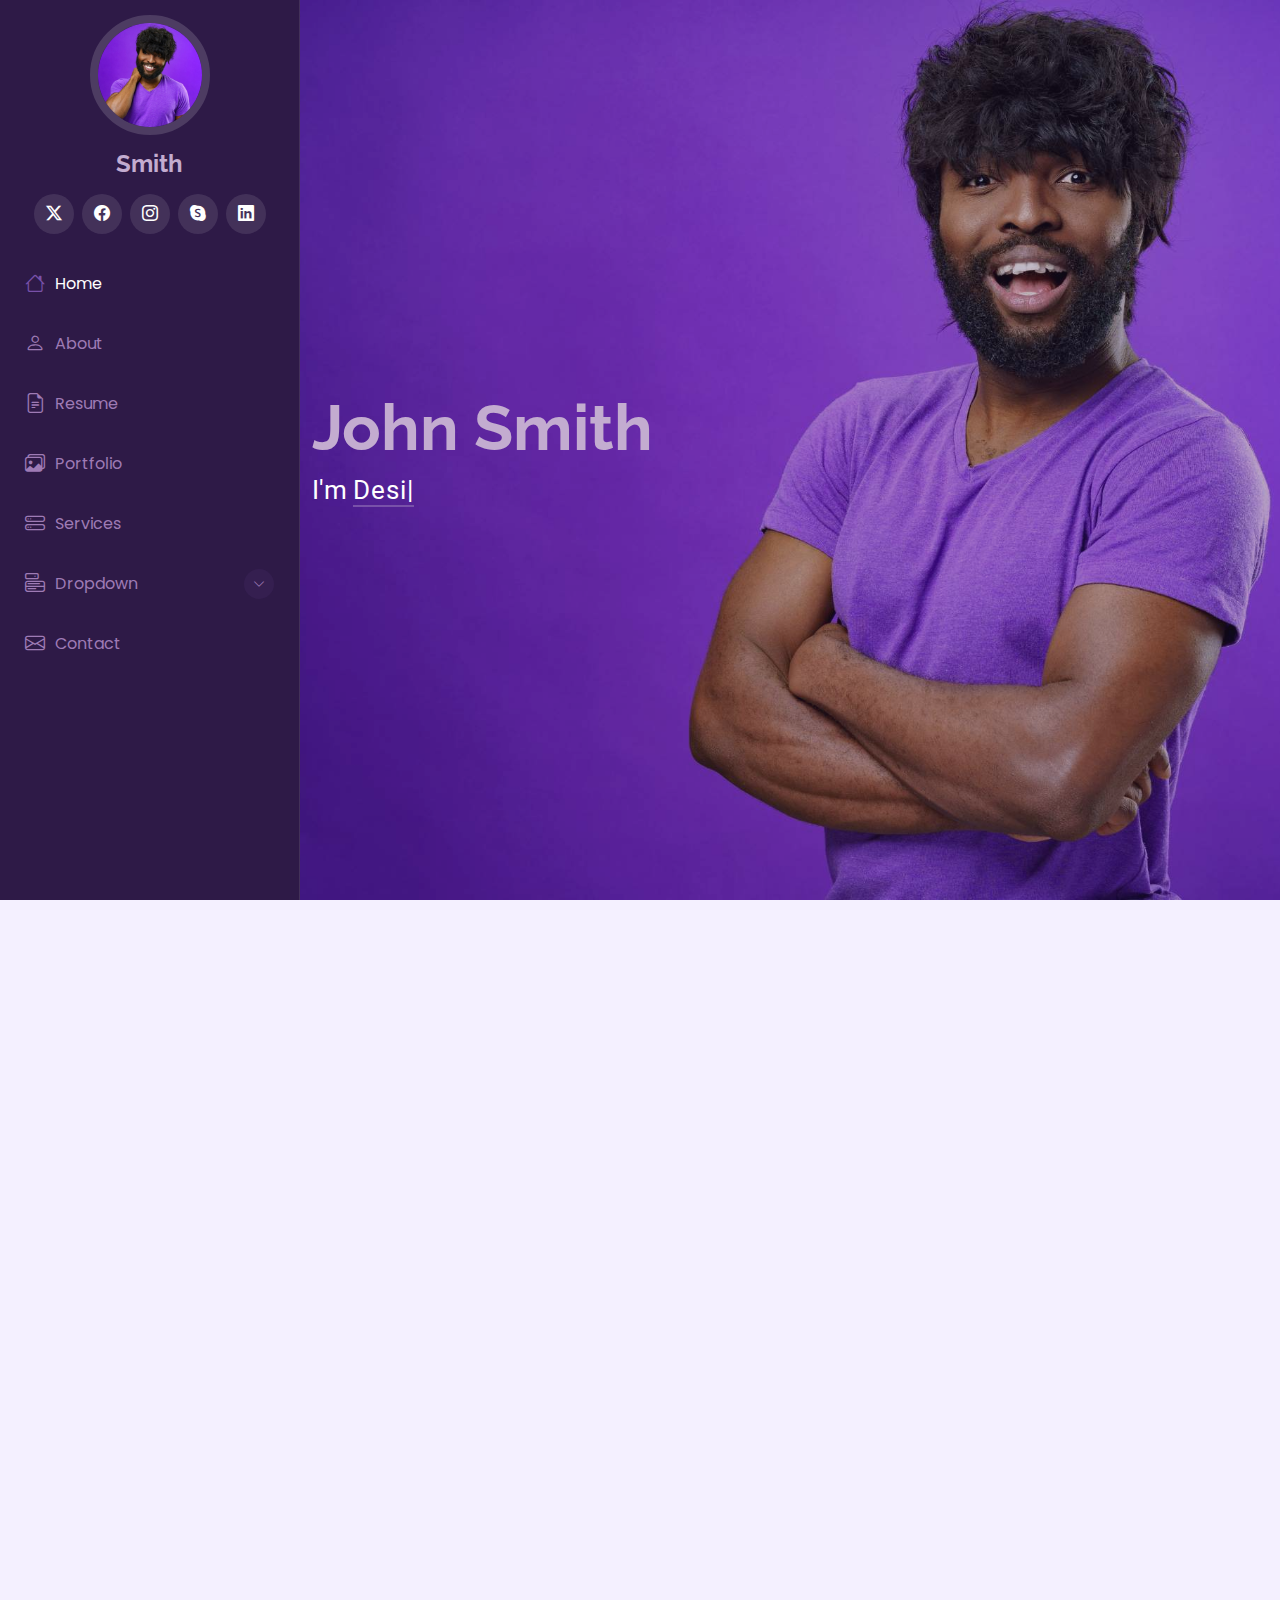
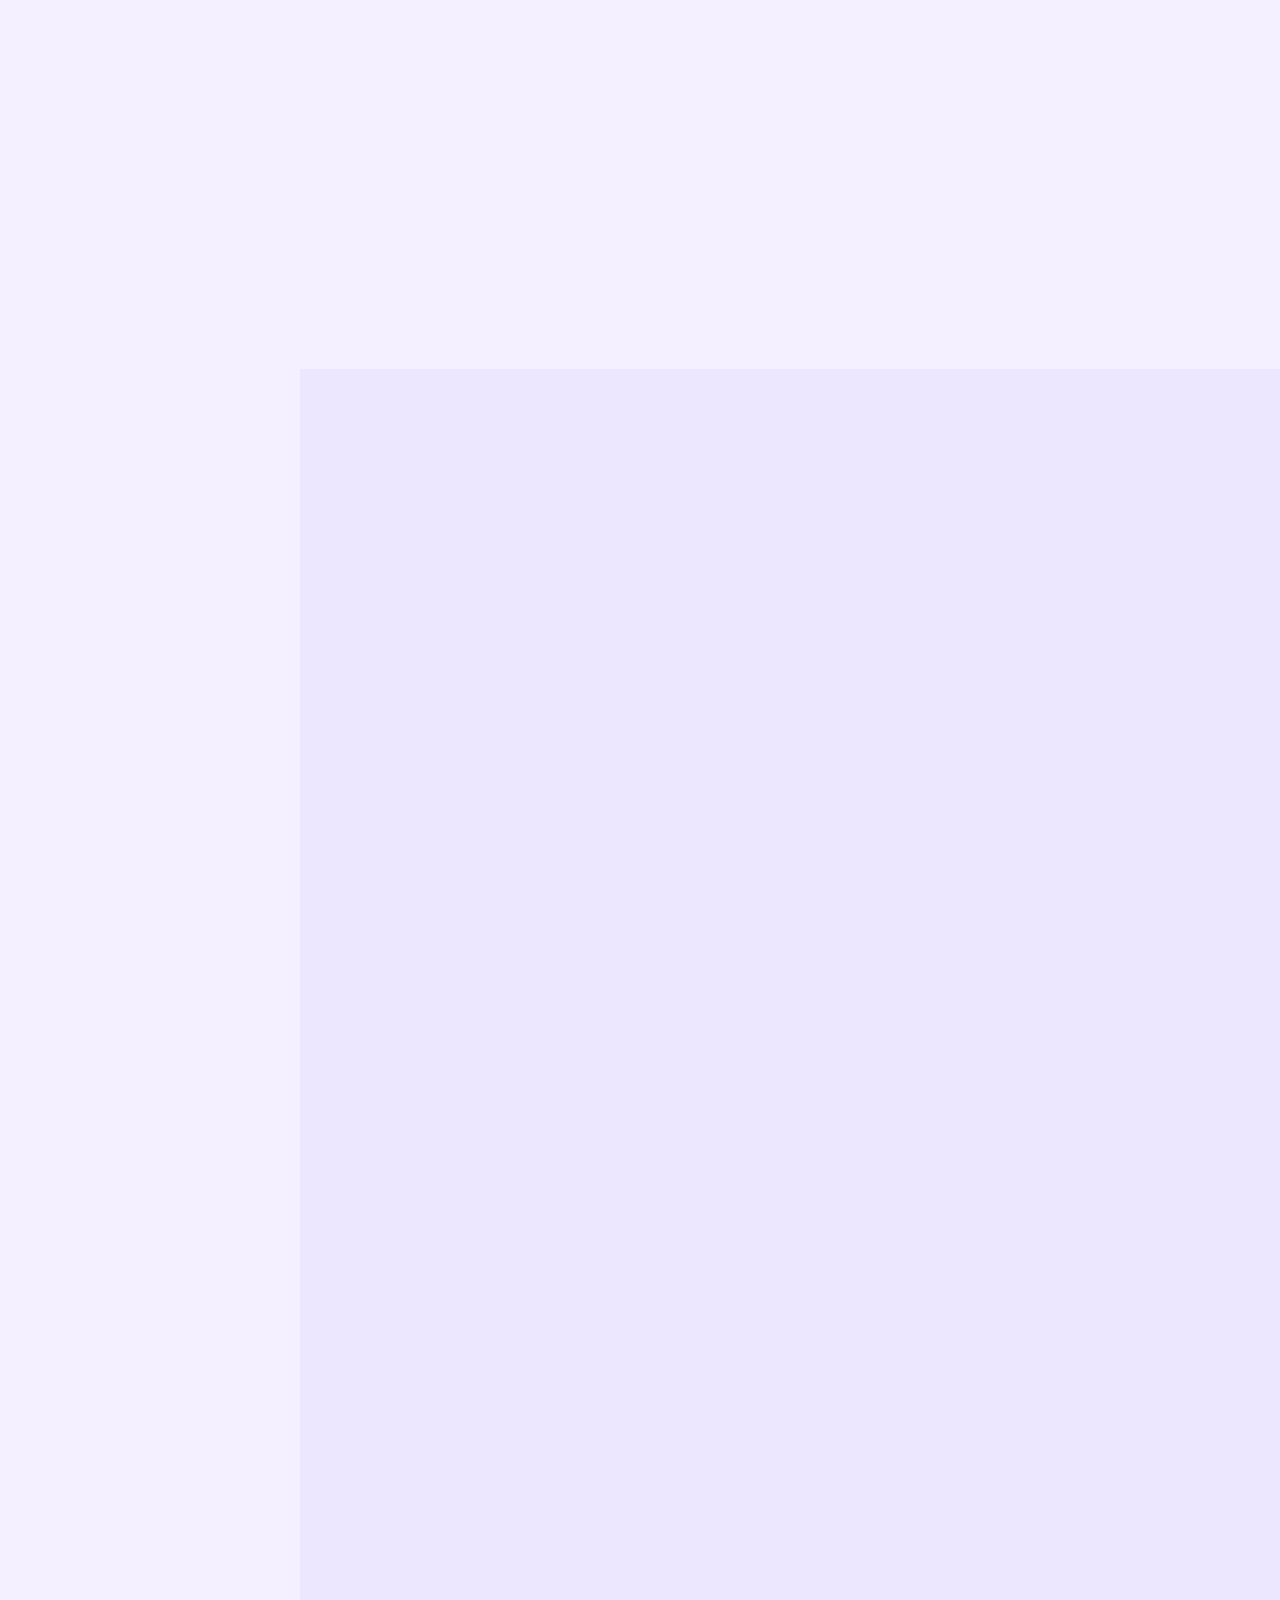
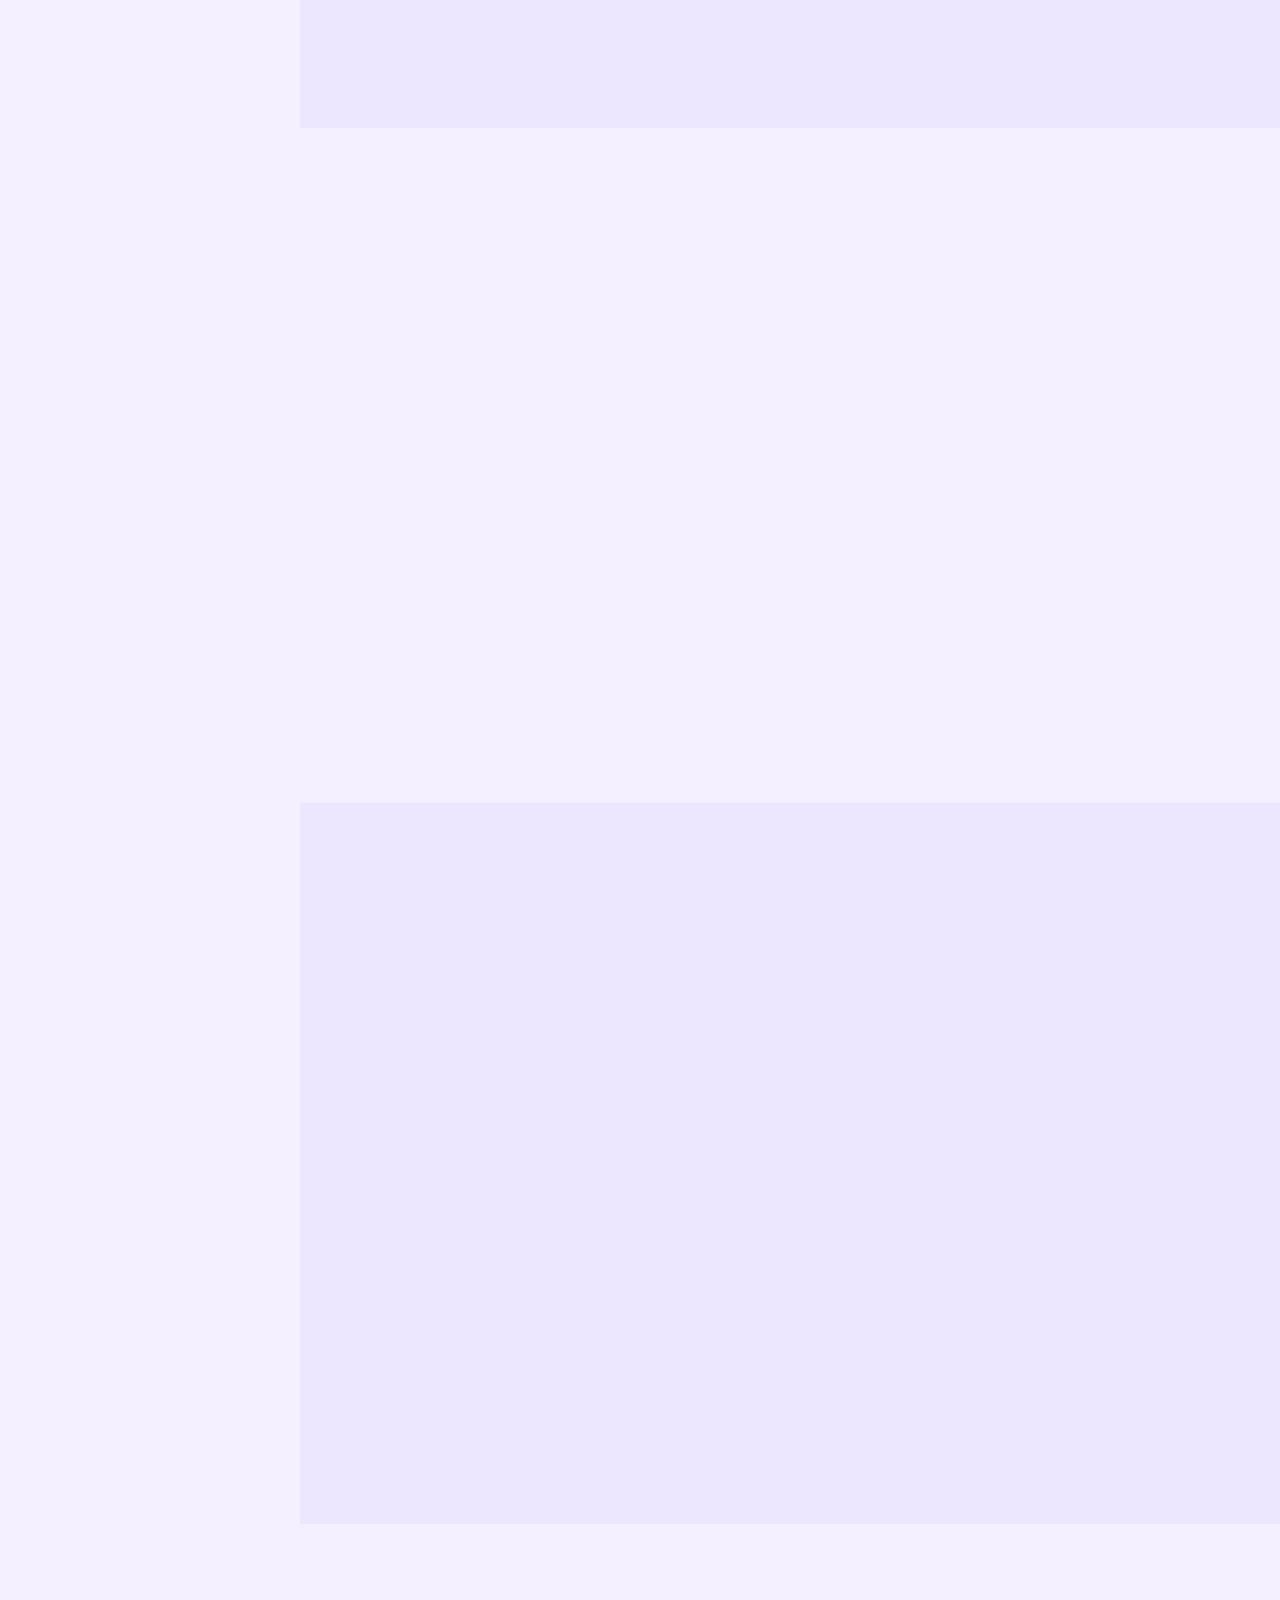
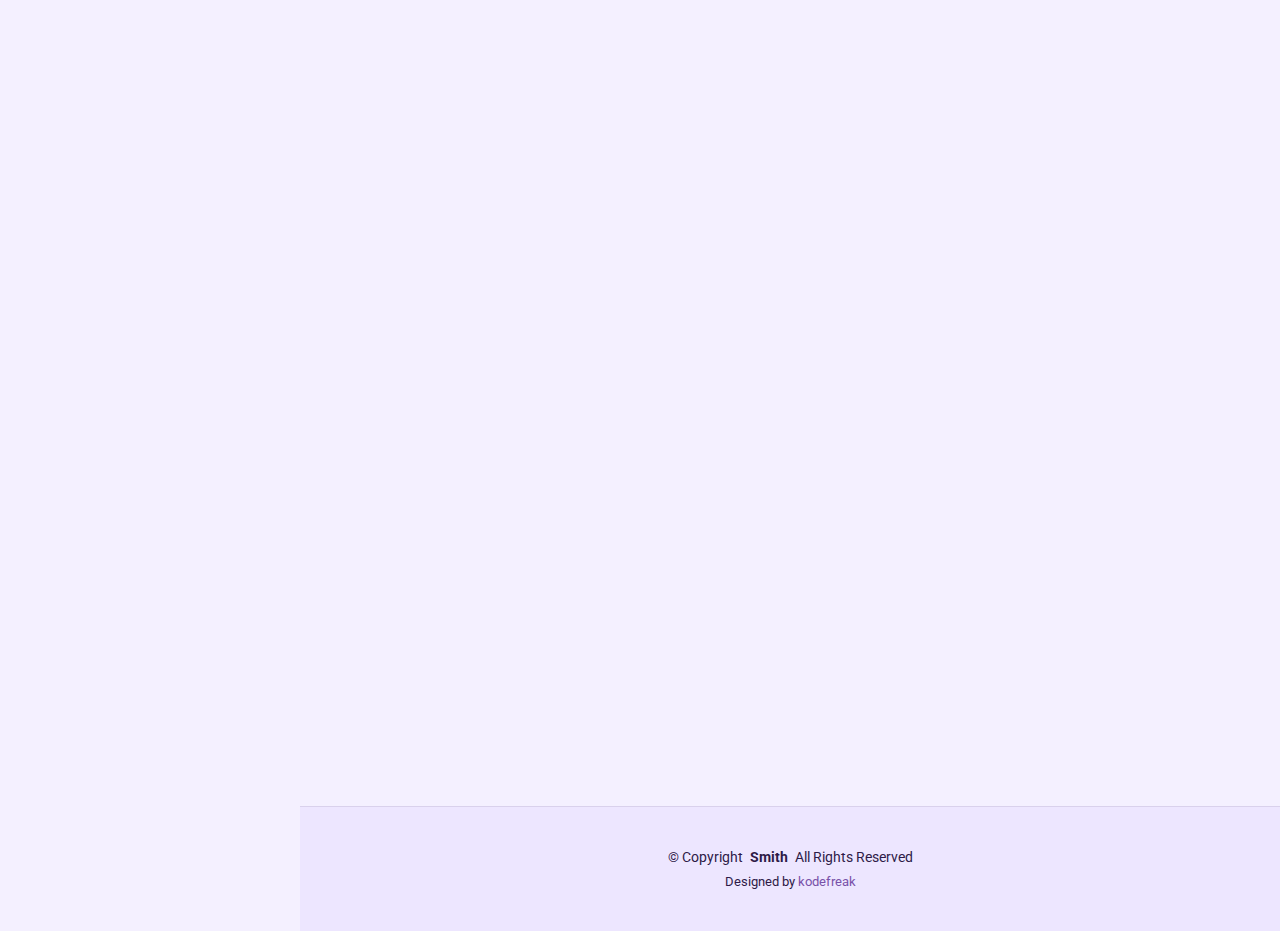
<file: index.html>
<!DOCTYPE html>
<html lang="en">

<head>
  <meta charset="utf-8">
  <meta content="width=device-width, initial-scale=1.0" name="viewport">
  <title>Portfolio - Smith</title>
  <meta name="description" content="Start building your custom pages with our flexible starter template. Design and customize to suit your project needs with ease.">
  <meta content="" name="keywords">

  <!-- Favicons -->
  <link href="/assets/img/my-profile-img.jpg" rel="icon">
  <link href="assets/img/apple-touch-icon.png" rel="apple-touch-icon">
  <link rel="apple-touch-icon" sizes="57x57" href="/apple-icon-57x57.png">
  <link rel="apple-touch-icon" sizes="60x60" href="/apple-icon-60x60.png">
  <link rel="apple-touch-icon" sizes="72x72" href="/apple-icon-72x72.png">
  <link rel="apple-touch-icon" sizes="76x76" href="/apple-icon-76x76.png">
  <link rel="apple-touch-icon" sizes="114x114" href="/apple-icon-114x114.png">
  <link rel="apple-touch-icon" sizes="120x120" href="/apple-icon-120x120.png">
  <link rel="apple-touch-icon" sizes="144x144" href="/apple-icon-144x144.png">
  <link rel="apple-touch-icon" sizes="152x152" href="/apple-icon-152x152.png">
  <link rel="apple-touch-icon" sizes="180x180" href="/apple-icon-180x180.png">
  <link rel="icon" type="image/png" sizes="192x192"  href="/android-icon-192x192.png">
  <link rel="icon" type="image/png" sizes="32x32" href="/favicon-32x32.png">
  <link rel="icon" type="image/png" sizes="96x96" href="/favicon-96x96.png">
  <link rel="icon" type="image/png" sizes="16x16" href="/favicon-16x16.png">
  <link rel="manifest" href="/manifest.json">
  <meta name="msapplication-TileColor" content="#ffffff">
  <meta name="msapplication-TileImage" content="/ms-icon-144x144.png">
  <meta name="theme-color" content="#ffffff">

  <!-- Fonts -->
  <link href="https://fonts.googleapis.com" rel="preconnect">
  <link href="https://fonts.gstatic.com" rel="preconnect" crossorigin>
  <link href="https://fonts.googleapis.com/css2?family=Roboto:ital,wght@0,100;0,300;0,400;0,500;0,700;0,900;1,100;1,300;1,400;1,500;1,700;1,900&family=Poppins:ital,wght@0,100;0,200;0,300;0,400;0,500;0,600;0,700;0,800;0,900;1,100;1,200;1,300;1,400;1,500;1,600;1,700;1,800;1,900&family=Raleway:ital,wght@0,100;0,200;0,300;0,400;0,500;0,600;0,700;0,800;0,900;1,100;1,200;1,300;1,400;1,500;1,600;1,700;1,800;1,900&display=swap" rel="stylesheet">

  <!-- Vendor CSS Files -->
  <link href="assets/vendor/bootstrap/css/bootstrap.min.css" rel="stylesheet">
  <link href="assets/vendor/bootstrap-icons/bootstrap-icons.css" rel="stylesheet">
  <link href="assets/vendor/aos/aos.css" rel="stylesheet">
  <link href="assets/vendor/glightbox/css/glightbox.min.css" rel="stylesheet">
  <link href="assets/vendor/swiper/swiper-bundle.min.css" rel="stylesheet">

<!-- Facebook Meta Tags -->
<meta property="og:url" content="https://john-smith-portfolio1.netlify.app/">
<meta property="og:type" content="website">
<meta property="og:title" content="Index - Smith">
<meta property="og:description" content="Start building your custom pages with our flexible starter template. Design and customize to suit your project needs with ease.">
<meta property="og:image" content="https://opengraph.b-cdn.net/production/images/63d445f6-fb5c-4022-b023-1652b29e86f7.jpg?token=HqdiegN0JPoRggfXGRQB_G0r-fviQpLSwZOMZC5elDY&height=800&width=1200&expires=33274147951">

<!-- Twitter Meta Tags -->
<meta name="twitter:card" content="summary_large_image">
<meta property="twitter:domain" content="john-smith-portfolio1.netlify.app">
<meta property="twitter:url" content="https://john-smith-portfolio1.netlify.app/">
<meta name="twitter:title" content="Index - Smith">
<meta name="twitter:description" content="Start building your custom pages with our flexible starter template. Design and customize to suit your project needs with ease.">
<meta name="twitter:image" content="https://opengraph.b-cdn.net/production/images/63d445f6-fb5c-4022-b023-1652b29e86f7.jpg?token=HqdiegN0JPoRggfXGRQB_G0r-fviQpLSwZOMZC5elDY&height=800&width=1200&expires=33274147951">


  <!-- Main CSS File -->
  <link href="assets/css/main.css" rel="stylesheet">

</head>

<body class="index-page">

  <header id="header" class="header dark-background d-flex flex-column">
    <i class="header-toggle d-xl-none bi bi-list"></i>

    <div class="profile-img">
      <img src="assets/img/my-profile-img.jpg" alt="" class="img-fluid rounded-circle">
    </div>

    <a href="index.html" class="logo d-flex align-items-center justify-content-center">
      <h1 class="sitename">Smith</h1>
    </a>

    <div class="social-links text-center">
      <a href="#" class="twitter"><i class="bi bi-twitter-x"></i></a>
      <a href="#" class="facebook"><i class="bi bi-facebook"></i></a>
      <a href="#" class="instagram"><i class="bi bi-instagram"></i></a>
      <a href="#" class="google-plus"><i class="bi bi-skype"></i></a>
      <a href="#" class="linkedin"><i class="bi bi-linkedin"></i></a>
    </div>

    <nav id="navmenu" class="navmenu">
      <ul>
        <li><a href="#hero" class="active"><i class="bi bi-house navicon"></i>Home</a></li>
        <li><a href="#about"><i class="bi bi-person navicon"></i> About</a></li>
        <li><a href="#resume"><i class="bi bi-file-earmark-text navicon"></i> Resume</a></li>
        <li><a href="#portfolio"><i class="bi bi-images navicon"></i> Portfolio</a></li>
        <li><a href="#services"><i class="bi bi-hdd-stack navicon"></i> Services</a></li>
        <li class="dropdown"><a href="#"><i class="bi bi-menu-button navicon"></i> <span>Dropdown</span> <i class="bi bi-chevron-down toggle-dropdown"></i></a>
          <ul>
            <li><a href="#">Dropdown 1</a></li>
            <li class="dropdown"><a href="#"><span>Deep Dropdown</span> <i class="bi bi-chevron-down toggle-dropdown"></i></a>
              <ul>
                <li><a href="#">Deep Dropdown 1</a></li>
                <li><a href="#">Deep Dropdown 2</a></li>
                <li><a href="#">Deep Dropdown 3</a></li>
                <li><a href="#">Deep Dropdown 4</a></li>
                <li><a href="#">Deep Dropdown 5</a></li>
              </ul>
            </li>
            <li><a href="#">Dropdown 2</a></li>
            <li><a href="#">Dropdown 3</a></li>
            <li><a href="#">Dropdown 4</a></li>
          </ul>
        </li>
        <li><a href="#contact"><i class="bi bi-envelope navicon"></i> Contact</a></li>
      </ul>
    </nav>

  </header>

  <main class="main">

    <!-- Hero Section -->
    <section id="hero" class="hero section dark-background">

      <img src="assets/img/hero-bg.jpg" alt="" data-aos="fade-in" class="">

      <div class="container" data-aos="fade-up" data-aos-delay="100">
        <h2>John Smith</h2>
        <p>I'm <span class="typed" data-typed-items="Designer, Developer, Freelancer, Photographer">Developer</span><span class="typed-cursor typed-cursor--blink" aria-hidden="true"></span><span class="typed-cursor typed-cursor--blink" aria-hidden="true"></span></p>
      </div>

    </section>
    <!-- /Hero Section -->

    <!-- About Section -->
    <section id="about" class="about section">

      <!-- Section Title -->
      <div class="container section-title" data-aos="fade-up">
        <h2>About</h2>
        <p>Passionate full-stack developer, freelancer, and mobile app creator. I craft seamless digital experiences with clean code and intuitive design. From UI/UX to photography, I bring creativity and precision to every project.</p>
      </div>
      <!-- End Section Title -->

      <div class="container" data-aos="fade-up" data-aos-delay="100">

        <div class="row gy-4 justify-content-center">
          <div class="col-lg-4">
            <img src="assets/img/my-profile-img.jpg" class="img-fluid" alt="">
          </div>
          <div class="col-lg-8 content">
            <h2>Mobile App &amp; fullstack Developer.</h2>
            <p class="fst-italic py-3">
              Building seamless mobile apps and full-stack solutions with clean code, intuitive design, and cutting-edge technology to deliver high-performance digital experiences.
            </p>
            <div class="row">
              <div class="col-lg-6">
                <ul>
                  <li><i class="bi bi-chevron-right"></i> <strong>Birthday:</strong> <span>28 March 2001</span></li>
                  <li><i class="bi bi-chevron-right"></i> <strong>Website:</strong> <span>www.kodefreak.com</span></li>
                  <li><i class="bi bi-chevron-right"></i> <strong>Phone:</strong> <span>+326 266 2652</span></li>
                  <li><i class="bi bi-chevron-right"></i> <strong>City:</strong> <span>Batticalo, Srilanka</span></li>
                </ul>
              </div>
              <div class="col-lg-6">
                <ul>
                  <li><i class="bi bi-chevron-right"></i> <strong>Age:</strong> <span>24</span></li>
                  <li><i class="bi bi-chevron-right"></i> <strong>Degree:</strong> <span>Master</span></li>
                  <li><i class="bi bi-chevron-right"></i> <strong>Email:</strong> <span>email@kodefreak.com</span></li>
                  <li><i class="bi bi-chevron-right"></i> <strong>Freelance:</strong> <span>Available</span></li>
                </ul>
              </div>
            </div>
            <p class="py-3">
              Creating powerful mobile apps and full-stack solutions with modern frameworks and best practices. I specialize in building scalable, user-friendly applications that enhance digital experiences. From front-end design to back-end architecture, I ensure seamless functionality, performance, and innovation in every project.
            </p>
          </div>
        </div>

      </div>

    </section>
    <!-- /About Section -->

    <!-- Stats Section -->
    <section id="stats" class="stats section">

      <div class="container" data-aos="fade-up" data-aos-delay="100">

        <div class="row gy-4">

          <div class="col-lg-3 col-md-6">
            <div class="stats-item">
              <i class="bi bi-emoji-smile"></i>
              <span data-purecounter-start="0" data-purecounter-end="130" data-purecounter-duration="1" class="purecounter"></span>
              <p><strong>Happy Clients</strong> <span>result from quality work</span></p>


            </div>
          </div><!-- End Stats Item -->

          <div class="col-lg-3 col-md-6">
            <div class="stats-item">
              <i class="bi bi-journal-richtext"></i>
              <span data-purecounter-start="0" data-purecounter-end="170" data-purecounter-duration="1" class="purecounter"></span>
              <p><strong>Projects</strong> <span>driven by innovation</span></p>
            </div>
          </div><!-- End Stats Item -->

          <div class="col-lg-3 col-md-6">
            <div class="stats-item">
              <i class="bi bi-headset"></i>
              <span data-purecounter-start="0" data-purecounter-end="1212" data-purecounter-duration="1" class="purecounter"></span>
              <p><strong>Hours Of Support</strong> <span>dedicated to your success</span></p>

            </div>
          </div><!-- End Stats Item -->

          <div class="col-lg-3 col-md-6">
            <div class="stats-item">
              <i class="bi bi-people"></i>
              <span data-purecounter-start="0" data-purecounter-end="32" data-purecounter-duration="1" class="purecounter"></span>
              <p><strong>Hard Workers</strong> <span>committed to excellence</span></p>
            </div>
          </div>
          <!-- End Stats Item -->

        </div>

      </div>

    </section>
    <!-- /Stats Section -->

    <!-- Skills Section -->
    <section id="skills" class="skills section light-background">

      <!-- Section Title -->
      <div class="container section-title" data-aos="fade-up">
        <h2>Skills</h2>
        <p>Passionate about mastering diverse technologies to create impactful and user-centric solutions.</p>
      </div><!-- End Section Title -->

      <div class="container" data-aos="fade-up" data-aos-delay="100">

        <div class="row skills-content skills-animation">

          <div class="col-lg-6">

            <div class="progress">
              <span class="skill"><span>HTML</span> <i class="val">100%</i></span>
              <div class="progress-bar-wrap">
                <div class="progress-bar" role="progressbar" aria-valuenow="100" aria-valuemin="0" aria-valuemax="100"></div>
              </div>
            </div><!-- End Skills Item -->

            <div class="progress">
              <span class="skill"><span>CSS</span> <i class="val">98%</i></span>
              <div class="progress-bar-wrap">
                <div class="progress-bar" role="progressbar" aria-valuenow="90" aria-valuemin="0" aria-valuemax="100"></div>
              </div>
            </div><!-- End Skills Item -->

            <div class="progress">
              <span class="skill"><span>JavaScript</span> <i class="val">80%</i></span>
              <div class="progress-bar-wrap">
                <div class="progress-bar" role="progressbar" aria-valuenow="75" aria-valuemin="0" aria-valuemax="100"></div>
              </div>
            </div><!-- End Skills Item -->

          </div>

          <div class="col-lg-6">

            <div class="progress">
              <span class="skill"><span>PHP</span> <i class="val">75%</i></span>
              <div class="progress-bar-wrap">
                <div class="progress-bar" role="progressbar" aria-valuenow="80" aria-valuemin="0" aria-valuemax="100"></div>
              </div>
            </div><!-- End Skills Item -->

            <div class="progress">
              <span class="skill"><span>WordPress</span> <i class="val">85%</i></span>
              <div class="progress-bar-wrap">
                <div class="progress-bar" role="progressbar" aria-valuenow="90" aria-valuemin="0" aria-valuemax="100"></div>
              </div>
            </div><!-- End Skills Item -->

            <div class="progress">
              <span class="skill"><span>Photoshop</span> <i class="val">60%</i></span>
              <div class="progress-bar-wrap">
                <div class="progress-bar" role="progressbar" aria-valuenow="55" aria-valuemin="0" aria-valuemax="100"></div>
              </div>
            </div><!-- End Skills Item -->

          </div>

        </div>

      </div>

    </section>
    <!-- /Skills Section -->

    <!-- Resume Section -->
<section id="resume" class="resume section">

  <!-- Section Title -->
  <div class="container section-title" data-aos="fade-up">
    <h2>Resume</h2>
    <p>Experienced professional with a track record of delivering impactful designs and innovative solutions. Skilled in various creative fields, from graphic design to project management, with a focus on excellence and deadlines. Committed to continuous growth and learning in every aspect of my career.</p>
  </div><!-- End Section Title -->

  <div class="container">

    <div class="row">

      <div class="col-lg-6" data-aos="fade-up" data-aos-delay="100">
        <h3 class="resume-title">Summary</h3>

        <div class="resume-item pb-0">
          <h4>John Smith</h4>
          <p><em>Creative Graphic Designer with over 3 years of experience in digital and print media, developing innovative user-centered designs and marketing materials from concept to delivery.</em></p>
          <ul>
            <li>Colombo, Western Province, Sri Lanka</li>
            <li>(077) 123-4567</li>
            <li>dinuka.perera@example.com</li>
          </ul>
        </div><!-- End Resume Item -->

        <h3 class="resume-title">Education</h3>
        <div class="resume-item">
          <h4>Master of Fine Arts & Graphic Design</h4>
          <h5>2022 - 2024</h5>
          <p><em>University of Peradeniya, Central Province, Sri Lanka</em></p>
          <p>Focused on design principles, creative problem-solving, and digital media. Gained hands-on experience in various design tools and industry-standard practices.</p>
        </div><!-- End Resume Item -->

        <div class="resume-item">
          <h4>Bachelor of Fine Arts & Graphic Design</h4>
          <h5>2020 - 2022</h5>
          <p><em>University of Sri Jayewardenepura, Western Province, Sri Lanka</em></p>
          <p>Studied foundational graphic design techniques and visual communication. Developed skills in typography, layout, and digital illustration.</p>
        </div><!-- End Resume Item -->

      </div>

      <div class="col-lg-6" data-aos="fade-up" data-aos-delay="200">
        <h3 class="resume-title">Professional Experience</h3>
        <div class="resume-item">
          <h4>Senior Graphic Design Specialist</h4>
          <h5>2023 - Present</h5>
          <p><em>BrandWorks, Kandy, Central Province, Sri Lanka</em></p>
          <ul>
            <li>Lead design and production of graphic materials for both digital and print media.</li>
            <li>Collaborated with a team of designers, providing guidance and feedback to ensure project success.</li>
            <li>Ensured that all designs aligned with client goals and brand guidelines, maintaining high-quality standards.</li>
            <li>Managed project budgets and timelines, ensuring efficient use of resources.</li>
          </ul>
        </div><!-- End Resume Item -->

        <div class="resume-item">
          <h4>Graphic Design Specialist</h4>
          <h5>2020 - 2022</h5>
          <p><em>Creative Solutions, Galle, Southern Province, Sri Lanka</em></p>
          <ul>
            <li>Developed creative marketing materials such as logos, brochures, infographics, and presentations.</li>
            <li>Juggled multiple projects simultaneously, ensuring deadlines were consistently met.</li>
            <li>Consulted with clients to recommend design solutions that effectively communicated their brand identity.</li>
            <li>Created design proposals and presentations for client approval and project planning.</li>
          </ul>
        </div><!-- End Resume Item -->

      </div>

    </div>

  </div>

</section>
<!-- /Resume Section -->

<!-- Portfolio Section -->
<section id="portfolio" class="portfolio section light-background">

  <!-- Section Title -->
  <div class="container section-title" data-aos="fade-up">
    <h2>Portfolio</h2>
    <p>Explore my diverse range of creative work, from apps to branding and product designs. Each project reflects my passion for visual storytelling and problem-solving through design. Below are some of the highlights from my portfolio, showcasing my skills and dedication to creating impactful designs.</p>
  </div><!-- End Section Title -->

  <div class="container">

    <div class="isotope-layout" data-default-filter="*" data-layout="masonry" data-sort="original-order">

      <ul class="portfolio-filters isotope-filters" data-aos="fade-up" data-aos-delay="100">
        <li data-filter="*" class="filter-active">All</li>
        <li data-filter=".filter-app">App</li>
        <li data-filter=".filter-product">Product</li>
        <li data-filter=".filter-branding">Branding</li>
        <li data-filter=".filter-books">Books</li>
      </ul><!-- End Portfolio Filters -->

      <div class="row gy-4 isotope-container" data-aos="fade-up" data-aos-delay="200">

        <div class="col-lg-4 col-md-6 portfolio-item isotope-item filter-app">
          <div class="portfolio-content h-100">
            <img src="assets/img/portfolio/app-1.jpg" class="img-fluid" alt="">
            <div class="portfolio-info">
              <h4>Mobile App Design 1</h4>
              <p>An innovative mobile app that enhances user interaction with modern, intuitive features.</p>
              <a href="assets/img/portfolio/app-1.jpg" title="App 1" data-gallery="portfolio-gallery-app" class="glightbox preview-link"><i class="bi bi-zoom-in"></i></a>
              <a href="portfolio-details.html" title="More Details" class="details-link"><i class="bi bi-link-45deg"></i></a>
            </div>
          </div>
        </div><!-- End Portfolio Item -->

        <div class="col-lg-4 col-md-6 portfolio-item isotope-item filter-product">
          <div class="portfolio-content h-100">
            <img src="assets/img/portfolio/product-1.jpg" class="img-fluid" alt="">
            <div class="portfolio-info">
              <h4>Product Design 1</h4>
              <p>A cutting-edge product design that blends functionality and aesthetics.</p>
              <a href="assets/img/portfolio/product-1.jpg" title="Product 1" data-gallery="portfolio-gallery-product" class="glightbox preview-link"><i class="bi bi-zoom-in"></i></a>
              <a href="portfolio-details.html" title="More Details" class="details-link"><i class="bi bi-link-45deg"></i></a>
            </div>
          </div>
        </div><!-- End Portfolio Item -->

        <div class="col-lg-4 col-md-6 portfolio-item isotope-item filter-branding">
          <div class="portfolio-content h-100">
            <img src="assets/img/portfolio/branding-1.jpg" class="img-fluid" alt="">
            <div class="portfolio-info">
              <h4>Branding Project 1</h4>
              <p>This project demonstrates the power of branding to create a lasting impact on customers.</p>
              <a href="assets/img/portfolio/branding-1.jpg" title="Branding 1" data-gallery="portfolio-gallery-branding" class="glightbox preview-link"><i class="bi bi-zoom-in"></i></a>
              <a href="portfolio-details.html" title="More Details" class="details-link"><i class="bi bi-link-45deg"></i></a>
            </div>
          </div>
        </div><!-- End Portfolio Item -->

        <div class="col-lg-4 col-md-6 portfolio-item isotope-item filter-books">
          <div class="portfolio-content h-100">
            <img src="assets/img/portfolio/books-1.jpg" class="img-fluid" alt="">
            <div class="portfolio-info">
              <h4>Book Cover Design 1</h4>
              <p>A captivating book cover design that reflects the essence of the story.</p>
              <a href="assets/img/portfolio/books-1.jpg" title="Branding 1" data-gallery="portfolio-gallery-book" class="glightbox preview-link"><i class="bi bi-zoom-in"></i></a>
              <a href="portfolio-details.html" title="More Details" class="details-link"><i class="bi bi-link-45deg"></i></a>
            </div>
          </div>
        </div><!-- End Portfolio Item -->

        <div class="col-lg-4 col-md-6 portfolio-item isotope-item filter-app">
          <div class="portfolio-content h-100">
            <img src="assets/img/portfolio/app-2.jpg" class="img-fluid" alt="">
            <div class="portfolio-info">
              <h4>Mobile App Design 2</h4>
              <p>Designing an intuitive and user-friendly mobile app with sleek visual elements.</p>
              <a href="assets/img/portfolio/app-2.jpg" title="App 2" data-gallery="portfolio-gallery-app" class="glightbox preview-link"><i class="bi bi-zoom-in"></i></a>
              <a href="portfolio-details.html" title="More Details" class="details-link"><i class="bi bi-link-45deg"></i></a>
            </div>
          </div>
        </div><!-- End Portfolio Item -->

        <div class="col-lg-4 col-md-6 portfolio-item isotope-item filter-product">
          <div class="portfolio-content h-100">
            <img src="assets/img/portfolio/product-2.jpg" class="img-fluid" alt="">
            <div class="portfolio-info">
              <h4>Product Design 2</h4>
              <p>A product design that pushes the boundaries of modern functionality.</p>
              <a href="assets/img/portfolio/product-2.jpg" title="Product 2" data-gallery="portfolio-gallery-product" class="glightbox preview-link"><i class="bi bi-zoom-in"></i></a>
              <a href="portfolio-details.html" title="More Details" class="details-link"><i class="bi bi-link-45deg"></i></a>
            </div>
          </div>
        </div><!-- End Portfolio Item -->

        <div class="col-lg-4 col-md-6 portfolio-item isotope-item filter-branding">
          <div class="portfolio-content h-100">
            <img src="assets/img/portfolio/branding-2.jpg" class="img-fluid" alt="">
            <div class="portfolio-info">
              <h4>Branding Project 2</h4>
              <p>Branding that speaks to the heart of the audience through visually compelling designs.</p>
              <a href="assets/img/portfolio/branding-2.jpg" title="Branding 2" data-gallery="portfolio-gallery-branding" class="glightbox preview-link"><i class="bi bi-zoom-in"></i></a>
              <a href="portfolio-details.html" title="More Details" class="details-link"><i class="bi bi-link-45deg"></i></a>
            </div>
          </div>
        </div><!-- End Portfolio Item -->

        <div class="col-lg-4 col-md-6 portfolio-item isotope-item filter-books">
          <div class="portfolio-content h-100">
            <img src="assets/img/portfolio/books-2.jpg" class="img-fluid" alt="">
            <div class="portfolio-info">
              <h4>Book Cover Design 2</h4>
              <p>A bold and vibrant book cover design that immediately captures attention.</p>
              <a href="assets/img/portfolio/books-2.jpg" title="Branding 2" data-gallery="portfolio-gallery-book" class="glightbox preview-link"><i class="bi bi-zoom-in"></i></a>
              <a href="portfolio-details.html" title="More Details" class="details-link"><i class="bi bi-link-45deg"></i></a>
            </div>
          </div>
        </div><!-- End Portfolio Item -->

        <div class="col-lg-4 col-md-6 portfolio-item isotope-item filter-app">
          <div class="portfolio-content h-100">
            <img src="assets/img/portfolio/app-3.jpg" class="img-fluid" alt="">
            <div class="portfolio-info">
              <h4>Mobile App Design 3</h4>
              <p>A mobile app designed for seamless navigation and modern usability.</p>
              <a href="assets/img/portfolio/app-3.jpg" title="App 3" data-gallery="portfolio-gallery-app" class="glightbox preview-link"><i class="bi bi-zoom-in"></i></a>
              <a href="portfolio-details.html" title="More Details" class="details-link"><i class="bi bi-link-45deg"></i></a>
            </div>
          </div>
        </div><!-- End Portfolio Item -->

        <div class="col-lg-4 col-md-6 portfolio-item isotope-item filter-product">
          <div class="portfolio-content h-100">
            <img src="assets/img/portfolio/product-3.jpg" class="img-fluid" alt="">
            <div class="portfolio-info">
              <h4>Product Design 3</h4>
              <p>Exploring new horizons in product design with functional innovation.</p>
              <a href="assets/img/portfolio/product-3.jpg" title="Product 3" data-gallery="portfolio-gallery-product" class="glightbox preview-link"><i class="bi bi-zoom-in"></i></a>
              <a href="portfolio-details.html" title="More Details" class="details-link"><i class="bi bi-link-45deg"></i></a>
            </div>
          </div>
        </div><!-- End Portfolio Item -->

        <div class="col-lg-4 col-md-6 portfolio-item isotope-item filter-branding">
          <div class="portfolio-content h-100">
            <img src="assets/img/portfolio/branding-3.jpg" class="img-fluid" alt="">
            <div class="portfolio-info">
              <h4>Branding Project 3</h4>
              <p>Branding that tells a compelling story, combining creativity and strategy.</p>
              <a href="assets/img/portfolio/branding-3.jpg" title="Branding 3" data-gallery="portfolio-gallery-branding" class="glightbox preview-link"><i class="bi bi-zoom-in"></i></a>
              <a href="portfolio-details.html" title="More Details" class="details-link"><i class="bi bi-link-45deg"></i></a>
            </div>
          </div>
        </div><!-- End Portfolio Item -->

        <div class="col-lg-4 col-md-6 portfolio-item isotope-item filter-books">
          <div class="portfolio-content h-100">
            <img src="assets/img/portfolio/books-3.jpg" class="img-fluid" alt="">
            <div class="portfolio-info">
              <h4>Book Cover Design 3</h4>
              <p>A striking book cover design with unique artistic elements.</p>
              <a href="assets/img/portfolio/books-3.jpg" title="Branding 3" data-gallery="portfolio-gallery-book" class="glightbox preview-link"><i class="bi bi-zoom-in"></i></a>
              <a href="portfolio-details.html" title="More Details" class="details-link"><i class="bi bi-link-45deg"></i></a>
            </div>
          </div>
        </div><!-- End Portfolio Item -->

      </div><!-- End Portfolio Container -->

    </div>

  </div>

</section>
<!-- /Portfolio Section -->


<!-- Services Section -->
<section id="services" class="services section">

  <!-- Section Title -->
  <div class="container section-title" data-aos="fade-up">
    <h2>Services</h2>
    <p>We offer a wide range of services designed to help you reach your goals. From innovative solutions to expert consulting, we are committed to delivering high-quality results for your needs.</p>
  </div><!-- End Section Title -->

  <div class="container">

    <div class="row gy-4">

      <div class="col-lg-4 col-md-6 service-item d-flex" data-aos="fade-up" data-aos-delay="100">
        <div class="icon flex-shrink-0"><i class="bi bi-briefcase"></i></div>
        <div>
          <h4 class="title"><a href="service-details.html" class="stretched-link">Strategic Planning</a></h4>
          <p class="description">We help businesses define clear, actionable strategies that ensure growth and sustainability, even in the most competitive markets.</p>
        </div>
      </div><!-- End Service Item -->

      <div class="col-lg-4 col-md-6 service-item d-flex" data-aos="fade-up" data-aos-delay="200">
        <div class="icon flex-shrink-0"><i class="bi bi-card-checklist"></i></div>
        <div>
          <h4 class="title"><a href="service-details.html" class="stretched-link">Process Optimization</a></h4>
          <p class="description">Our team analyzes and optimizes workflows to increase efficiency, reduce costs, and boost overall productivity across your organization.</p>
        </div>
      </div><!-- End Service Item -->

      <div class="col-lg-4 col-md-6 service-item d-flex" data-aos="fade-up" data-aos-delay="300">
        <div class="icon flex-shrink-0"><i class="bi bi-bar-chart"></i></div>
        <div>
          <h4 class="title"><a href="service-details.html" class="stretched-link">Market Analysis</a></h4>
          <p class="description">We provide comprehensive market research to help businesses understand their competitive landscape and make informed decisions.</p>
        </div>
      </div><!-- End Service Item -->

      <div class="col-lg-4 col-md-6 service-item d-flex" data-aos="fade-up" data-aos-delay="400">
        <div class="icon flex-shrink-0"><i class="bi bi-binoculars"></i></div>
        <div>
          <h4 class="title"><a href="service-details.html" class="stretched-link">Customer Insights</a></h4>
          <p class="description">Gain deeper insights into your customers' behavior, preferences, and needs to better tailor your products and services to their expectations.</p>
        </div>
      </div><!-- End Service Item -->

      <div class="col-lg-4 col-md-6 service-item d-flex" data-aos="fade-up" data-aos-delay="500">
        <div class="icon flex-shrink-0"><i class="bi bi-brightness-high"></i></div>
        <div>
          <h4 class="title"><a href="service-details.html" class="stretched-link">Innovation Consulting</a></h4>
          <p class="description">We guide companies through the process of transforming innovative ideas into practical, scalable solutions that drive business success.</p>
        </div>
      </div><!-- End Service Item -->

      <div class="col-lg-4 col-md-6 service-item d-flex" data-aos="fade-up" data-aos-delay="600">
        <div class="icon flex-shrink-0"><i class="bi bi-calendar4-week"></i></div>
        <div>
          <h4 class="title"><a href="service-details.html" class="stretched-link">Project Management</a></h4>
          <p class="description">Our expert project managers ensure that every project is executed on time, within budget, and according to the highest standards.</p>
        </div>
      </div><!-- End Service Item -->

    </div>

  </div>

</section>
<!-- /Services Section -->

<!-- Testimonials Section -->
<section id="testimonials" class="testimonials section light-background">

  <!-- Section Title -->
  <div class="container section-title" data-aos="fade-up">
    <h2>Testimonials</h2>
    <p>Our clients share their experiences working with us. We strive to deliver exceptional services and ensure client satisfaction.</p>
  </div><!-- End Section Title -->

  <div class="container" data-aos="fade-up" data-aos-delay="100">

    <div class="swiper init-swiper">
      <script type="application/json" class="swiper-config">
        {
          "loop": true,
          "speed": 600,
          "autoplay": {
            "delay": 5000
          },
          "slidesPerView": "auto",
          "pagination": {
            "el": ".swiper-pagination",
            "type": "bullets",
            "clickable": true
          },
          "breakpoints": {
            "320": {
              "slidesPerView": 1,
              "spaceBetween": 40
            },
            "1200": {
              "slidesPerView": 3,
              "spaceBetween": 1
            }
          }
        }
      </script>
      <div class="swiper-wrapper">

        <div class="swiper-slide">
          <div class="testimonial-item">
            <p>
              <i class="bi bi-quote quote-icon-left"></i>
              <span>Working with this team was a fantastic experience! They really understood our needs and delivered an outstanding solution that exceeded our expectations.</span>
              <i class="bi bi-quote quote-icon-right"></i>
            </p>
            <img src="assets/img/testimonials/testimonials-1.jpg" class="testimonial-img" alt="">
            <h3>Saul Goodman</h3>
            <h4>CEO &amp; Founder</h4>
          </div>
        </div><!-- End testimonial item -->

        <div class="swiper-slide">
          <div class="testimonial-item">
            <p>
              <i class="bi bi-quote quote-icon-left"></i>
              <span>Their creativity and innovation have been pivotal in taking our product to the next level. We couldn't have asked for a better partner in this journey.</span>
              <i class="bi bi-quote quote-icon-right"></i>
            </p>
            <img src="assets/img/testimonials/testimonials-2.jpg" class="testimonial-img" alt="">
            <h3>Sara Wilsson</h3>
            <h4>Lead Designer</h4>
          </div>
        </div><!-- End testimonial item -->

        <div class="swiper-slide">
          <div class="testimonial-item">
            <p>
              <i class="bi bi-quote quote-icon-left"></i>
              <span>They were incredibly responsive and provided excellent support throughout the process. Their expertise was essential to the success of our project.</span>
              <i class="bi bi-quote quote-icon-right"></i>
            </p>
            <img src="assets/img/testimonials/testimonials-3.jpg" class="testimonial-img" alt="">
            <h3>Jena Karlis</h3>
            <h4>Store Owner</h4>
          </div>
        </div><!-- End testimonial item -->

        <div class="swiper-slide">
          <div class="testimonial-item">
            <p>
              <i class="bi bi-quote quote-icon-left"></i>
              <span>We’ve seen significant improvements in both efficiency and profitability since partnering with them. Their strategic insights are invaluable.</span>
              <i class="bi bi-quote quote-icon-right"></i>
            </p>
            <img src="assets/img/testimonials/testimonials-4.jpg" class="testimonial-img" alt="">
            <h3>Matt Brandon</h3>
            <h4>Freelancer</h4>
          </div>
        </div><!-- End testimonial item -->

        <div class="swiper-slide">
          <div class="testimonial-item">
            <p>
              <i class="bi bi-quote quote-icon-left"></i>
              <span>The team helped us scale our business in record time. They’re always on top of things and ready to tackle any challenge that comes our way.</span>
              <i class="bi bi-quote quote-icon-right"></i>
            </p>
            <img src="assets/img/testimonials/testimonials-5.jpg" class="testimonial-img" alt="">
            <h3>John Larson</h3>
            <h4>Entrepreneur</h4>
          </div>
        </div><!-- End testimonial item -->

      </div>
      <div class="swiper-pagination"></div>
    </div>

  </div>

</section>
<!-- /Testimonials Section -->

<!-- Contact Section -->
<section id="contact" class="contact section">

  <!-- Section Title -->
  <div class="container section-title" data-aos="fade-up">
    <h2>Contact</h2>
    <p>If you have any questions, feel free to reach out to us. We are here to help you.</p>
  </div><!-- End Section Title -->

  <div class="container" data-aos="fade-up" data-aos-delay="100">

    <div class="row gy-4">

      <div class="col-lg-5">

        <div class="info-wrap">
          <div class="info-item d-flex" data-aos="fade-up" data-aos-delay="200">
            <i class="bi bi-geo-alt flex-shrink-0"></i>
            <div>
              <h3>Address</h3>
              <p>Batticaloa, Srilanka</p>
            </div>
          </div><!-- End Info Item -->

          <div class="info-item d-flex" data-aos="fade-up" data-aos-delay="300">
            <i class="bi bi-telephone flex-shrink-0"></i>
            <div>
              <h3>Call Us</h3>
              <p>+94 322 255 5655</p>
            </div>
          </div><!-- End Info Item -->

          <div class="info-item d-flex" data-aos="fade-up" data-aos-delay="400">
            <i class="bi bi-envelope flex-shrink-0"></i>
            <div>
              <h3>Email Us</h3>
              <p>contact@kodefreak.com</p>
            </div>
          </div><!-- End Info Item -->

          <iframe src="https://www.google.com/maps/embed?pb=!1m14!1m8!1m3!1d48389.78314118045!2d-74.006138!3d40.710059!3m2!1i1024!2i768!4f13.1!3m3!1m2!1s0x89c25a22a3bda30d%3A0xb89d1fe6bc499443!2sDowntown%20Conference%20Center!5e0!3m2!1sen!2sus!4v1676961268712!5m2!1sen!2sus" frameborder="0" style="border:0; width: 100%; height: 270px;" allowfullscreen="" loading="lazy" referrerpolicy="no-referrer-when-downgrade"></iframe>
        </div>
      </div>

      <div class="col-lg-7">
        <form action="forms/contact.php" method="post" class="php-email-form" data-aos="fade-up" data-aos-delay="200">
          <div class="row gy-4">

            <div class="col-md-6">
              <label for="name-field" class="pb-2">Your Name</label>
              <input type="text" name="name" id="name-field" class="form-control" required="">
            </div>

            <div class="col-md-6">
              <label for="email-field" class="pb-2">Your Email</label>
              <input type="email" class="form-control" name="email" id="email-field" required="">
            </div>

            <div class="col-md-12">
              <label for="subject-field" class="pb-2">Subject</label>
              <input type="text" class="form-control" name="subject" id="subject-field" required="">
            </div>

            <div class="col-md-12">
              <label for="message-field" class="pb-2">Message</label>
              <textarea class="form-control" name="message" rows="10" id="message-field" required=""></textarea>
            </div>

            <div class="col-md-12 text-center">
              <div class="loading">Loading</div>
              <div class="error-message"></div>
              <div class="sent-message">Your message has been sent. Thank you!</div>

              <button type="submit">Send Message</button>
            </div>

          </div>
        </form>
      </div><!-- End Contact Form -->

    </div>

  </div>

</section>
<!-- /Contact Section -->



  </main>

  <footer id="footer" class="footer position-relative light-background">

    <div class="container">
      <div class="copyright text-center ">
        <p>© <span>Copyright</span> <strong class="px-1 sitename">Smith</strong> <span>All Rights Reserved</span></p>
      </div>
      <div class="credits">
        Designed by <a href="https://bootstrapmade.com/">kodefreak</a>
      </div>
    </div>

  </footer>

  <!-- Scroll Top -->
  <a href="#" id="scroll-top" class="scroll-top d-flex align-items-center justify-content-center"><i class="bi bi-arrow-up-short"></i></a>

  <!-- Preloader -->
  <div id="preloader"></div>

  <!-- Vendor JS Files -->
  <script src="assets/vendor/bootstrap/js/bootstrap.bundle.min.js"></script>
  <script src="assets/vendor/php-email-form/validate.js"></script>
  <script src="assets/vendor/aos/aos.js"></script>
  <script src="assets/vendor/typed.js/typed.umd.js"></script>
  <script src="assets/vendor/purecounter/purecounter_vanilla.js"></script>
  <script src="assets/vendor/waypoints/noframework.waypoints.js"></script>
  <script src="assets/vendor/glightbox/js/glightbox.min.js"></script>
  <script src="assets/vendor/imagesloaded/imagesloaded.pkgd.min.js"></script>
  <script src="assets/vendor/isotope-layout/isotope.pkgd.min.js"></script>
  <script src="assets/vendor/swiper/swiper-bundle.min.js"></script>

  <!-- Main JS File -->
  <script src="assets/js/main.js"></script>

</body>

</html>
</file>
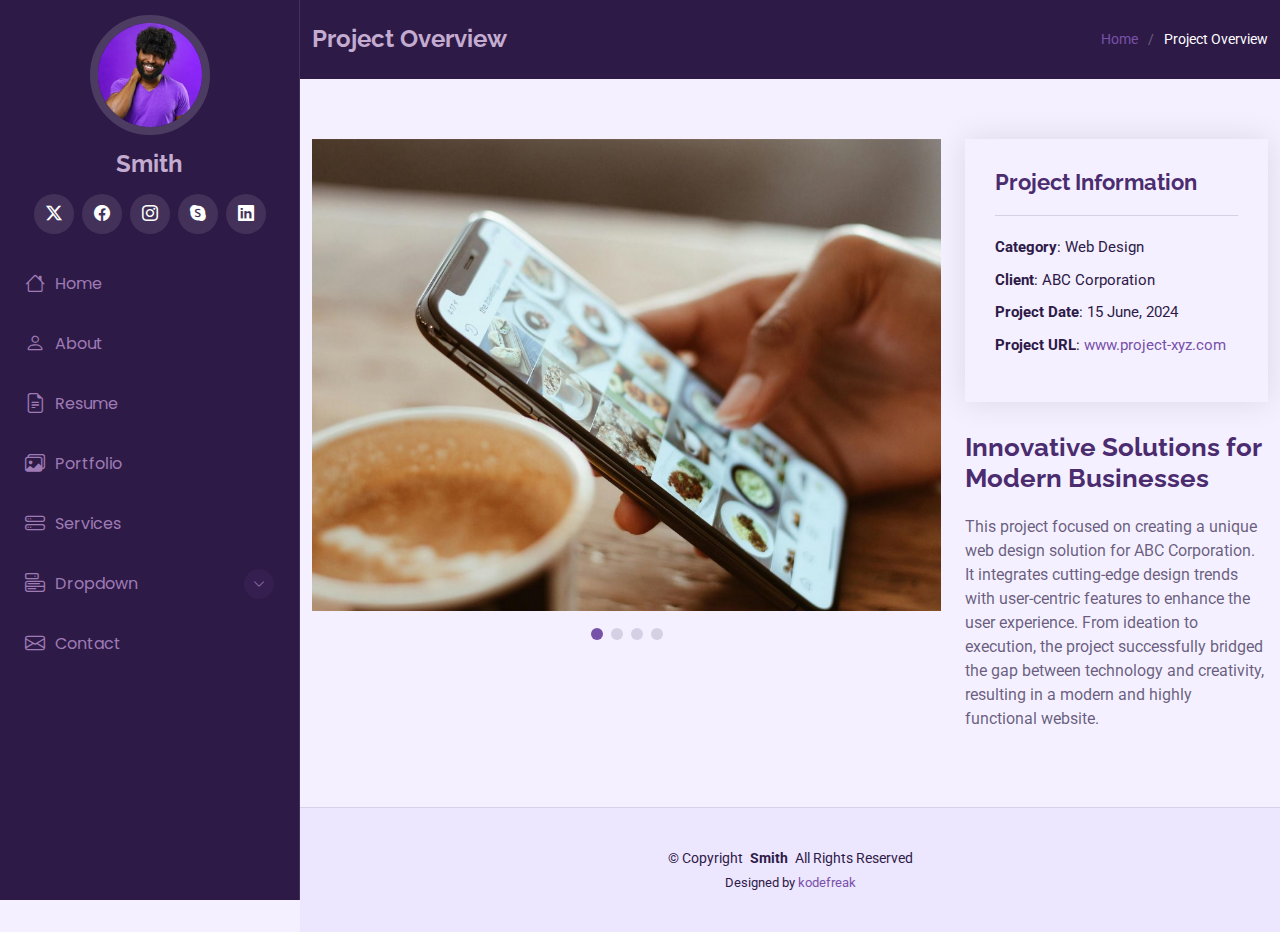
<file: portfolio-details.html>
<!DOCTYPE html>
<html lang="en">

<head>
  <meta charset="utf-8">
  <meta content="width=device-width, initial-scale=1.0" name="viewport">
  <title>Portfolio Details - Smith</title>
  <meta content="" name="description">
  <meta content="" name="keywords">

  <!-- Favicons -->
  <link href="assets/img/favicon.png" rel="icon">
  <link href="assets/img/apple-touch-icon.png" rel="apple-touch-icon">

  <!-- Fonts -->
  <link href="https://fonts.googleapis.com" rel="preconnect">
  <link href="https://fonts.gstatic.com" rel="preconnect" crossorigin>
  <link href="https://fonts.googleapis.com/css2?family=Roboto:ital,wght@0,100;0,300;0,400;0,500;0,700;0,900;1,100;1,300;1,400;1,500;1,700;1,900&family=Poppins:ital,wght@0,100;0,200;0,300;0,400;0,500;0,600;0,700;0,800;0,900;1,100;1,200;1,300;1,400;1,500;1,600;1,700;1,800;1,900&family=Raleway:ital,wght@0,100;0,200;0,300;0,400;0,500;0,600;0,700;0,800;0,900;1,100;1,200;1,300;1,400;1,500;1,600;1,700;1,800;1,900&display=swap" rel="stylesheet">

  <!-- Vendor CSS Files -->
  <link href="assets/vendor/bootstrap/css/bootstrap.min.css" rel="stylesheet">
  <link href="assets/vendor/bootstrap-icons/bootstrap-icons.css" rel="stylesheet">
  <link href="assets/vendor/aos/aos.css" rel="stylesheet">
  <link href="assets/vendor/glightbox/css/glightbox.min.css" rel="stylesheet">
  <link href="assets/vendor/swiper/swiper-bundle.min.css" rel="stylesheet">

  <!-- Main CSS File -->
  <link href="assets/css/main.css" rel="stylesheet">
  
</head>

<body class="portfolio-details-page">

  <header id="header" class="header dark-background d-flex flex-column">
    <i class="header-toggle d-xl-none bi bi-list"></i>

    <div class="profile-img">
      <img src="assets/img/my-profile-img.jpg" alt="" class="img-fluid rounded-circle">
    </div>

    <a href="index.html" class="logo d-flex align-items-center justify-content-center">
      <h1 class="sitename">Smith</h1>
    </a>

    <div class="social-links text-center">
      <a href="#" class="twitter"><i class="bi bi-twitter-x"></i></a>
      <a href="#" class="facebook"><i class="bi bi-facebook"></i></a>
      <a href="#" class="instagram"><i class="bi bi-instagram"></i></a>
      <a href="#" class="google-plus"><i class="bi bi-skype"></i></a>
      <a href="#" class="linkedin"><i class="bi bi-linkedin"></i></a>
    </div>

    <nav id="navmenu" class="navmenu">
      <ul>
        <li><a href="#hero"><i class="bi bi-house navicon"></i>Home</a></li>
        <li><a href="#about"><i class="bi bi-person navicon"></i> About</a></li>
        <li><a href="#resume"><i class="bi bi-file-earmark-text navicon"></i> Resume</a></li>
        <li><a href="#portfolio"><i class="bi bi-images navicon"></i> Portfolio</a></li>
        <li><a href="#services"><i class="bi bi-hdd-stack navicon"></i> Services</a></li>
        <li class="dropdown"><a href="#"><i class="bi bi-menu-button navicon"></i> <span>Dropdown</span> <i class="bi bi-chevron-down toggle-dropdown"></i></a>
          <ul>
            <li><a href="#">Dropdown 1</a></li>
            <li class="dropdown"><a href="#"><span>Deep Dropdown</span> <i class="bi bi-chevron-down toggle-dropdown"></i></a>
              <ul>
                <li><a href="#">Deep Dropdown 1</a></li>
                <li><a href="#">Deep Dropdown 2</a></li>
                <li><a href="#">Deep Dropdown 3</a></li>
                <li><a href="#">Deep Dropdown 4</a></li>
                <li><a href="#">Deep Dropdown 5</a></li>
              </ul>
            </li>
            <li><a href="#">Dropdown 2</a></li>
            <li><a href="#">Dropdown 3</a></li>
            <li><a href="#">Dropdown 4</a></li>
          </ul>
        </li>
        <li><a href="#contact"><i class="bi bi-envelope navicon"></i> Contact</a></li>
      </ul>
    </nav>

  </header>

  <main class="main">
    <!-- Page Title -->
<div class="page-title dark-background">
  <div class="container d-lg-flex justify-content-between align-items-center">
    <h1 class="mb-2 mb-lg-0">Project Overview</h1>
    <nav class="breadcrumbs">
      <ol>
        <li><a href="index.html">Home</a></li>
        <li class="current">Project Overview</li>
      </ol>
    </nav>
  </div>
</div><!-- End Page Title -->

<!-- Portfolio Details Section -->
<section id="portfolio-details" class="portfolio-details section">

  <div class="container" data-aos="fade-up" data-aos-delay="100">

    <div class="row gy-4">

      <div class="col-lg-8">
        <div class="portfolio-details-slider swiper init-swiper">

          <script type="application/json" class="swiper-config">
            {
              "loop": true,
              "speed": 600,
              "autoplay": {
                "delay": 5000
              },
              "slidesPerView": "auto",
              "pagination": {
                "el": ".swiper-pagination",
                "type": "bullets",
                "clickable": true
              }
            }
          </script>

          <div class="swiper-wrapper align-items-center">

            <div class="swiper-slide">
              <img src="assets/img/portfolio/app-1.jpg" alt="App Screenshot">
            </div>

            <div class="swiper-slide">
              <img src="assets/img/portfolio/product-1.jpg" alt="Product Design">
            </div>

            <div class="swiper-slide">
              <img src="assets/img/portfolio/branding-1.jpg" alt="Branding Concept">
            </div>

            <div class="swiper-slide">
              <img src="assets/img/portfolio/books-1.jpg" alt="Book Design">
            </div>

          </div>
          <div class="swiper-pagination"></div>
        </div>
      </div>

      <div class="col-lg-4">
        <div class="portfolio-info" data-aos="fade-up" data-aos-delay="200">
          <h3>Project Information</h3>
          <ul>
            <li><strong>Category</strong>: Web Design</li>
            <li><strong>Client</strong>: ABC Corporation</li>
            <li><strong>Project Date</strong>: 15 June, 2024</li>
            <li><strong>Project URL</strong>: <a href="#">www.project-xyz.com</a></li>
          </ul>
        </div>
        <div class="portfolio-description" data-aos="fade-up" data-aos-delay="300">
          <h2>Innovative Solutions for Modern Businesses</h2>
          <p>
            This project focused on creating a unique web design solution for ABC Corporation. It integrates cutting-edge design trends with user-centric features to enhance the user experience. From ideation to execution, the project successfully bridged the gap between technology and creativity, resulting in a modern and highly functional website.
          </p>
        </div>
      </div>

    </div>

  </div>

</section>
<!-- /Portfolio Details Section -->

  </main>

  <footer id="footer" class="footer position-relative light-background">

    <div class="container">
      <div class="copyright text-center ">
        <p>© <span>Copyright</span> <strong class="px-1 sitename">Smith</strong> <span>All Rights Reserved</span></p>
      </div>
      <div class="credits">
        Designed by <a href="https://bootstrapmade.com/">kodefreak</a>
      </div>
    </div>

  </footer>

  <!-- Scroll Top -->
  <a href="#" id="scroll-top" class="scroll-top d-flex align-items-center justify-content-center"><i class="bi bi-arrow-up-short"></i></a>

  <!-- Preloader -->
  <div id="preloader"></div>

  <!-- Vendor JS Files -->
  <script src="assets/vendor/bootstrap/js/bootstrap.bundle.min.js"></script>
  <script src="assets/vendor/php-email-form/validate.js"></script>
  <script src="assets/vendor/aos/aos.js"></script>
  <script src="assets/vendor/typed.js/typed.umd.js"></script>
  <script src="assets/vendor/purecounter/purecounter_vanilla.js"></script>
  <script src="assets/vendor/waypoints/noframework.waypoints.js"></script>
  <script src="assets/vendor/glightbox/js/glightbox.min.js"></script>
  <script src="assets/vendor/imagesloaded/imagesloaded.pkgd.min.js"></script>
  <script src="assets/vendor/isotope-layout/isotope.pkgd.min.js"></script>
  <script src="assets/vendor/swiper/swiper-bundle.min.js"></script>

  <!-- Main JS File -->
  <script src="assets/js/main.js"></script>

</body>

</html>
</file>
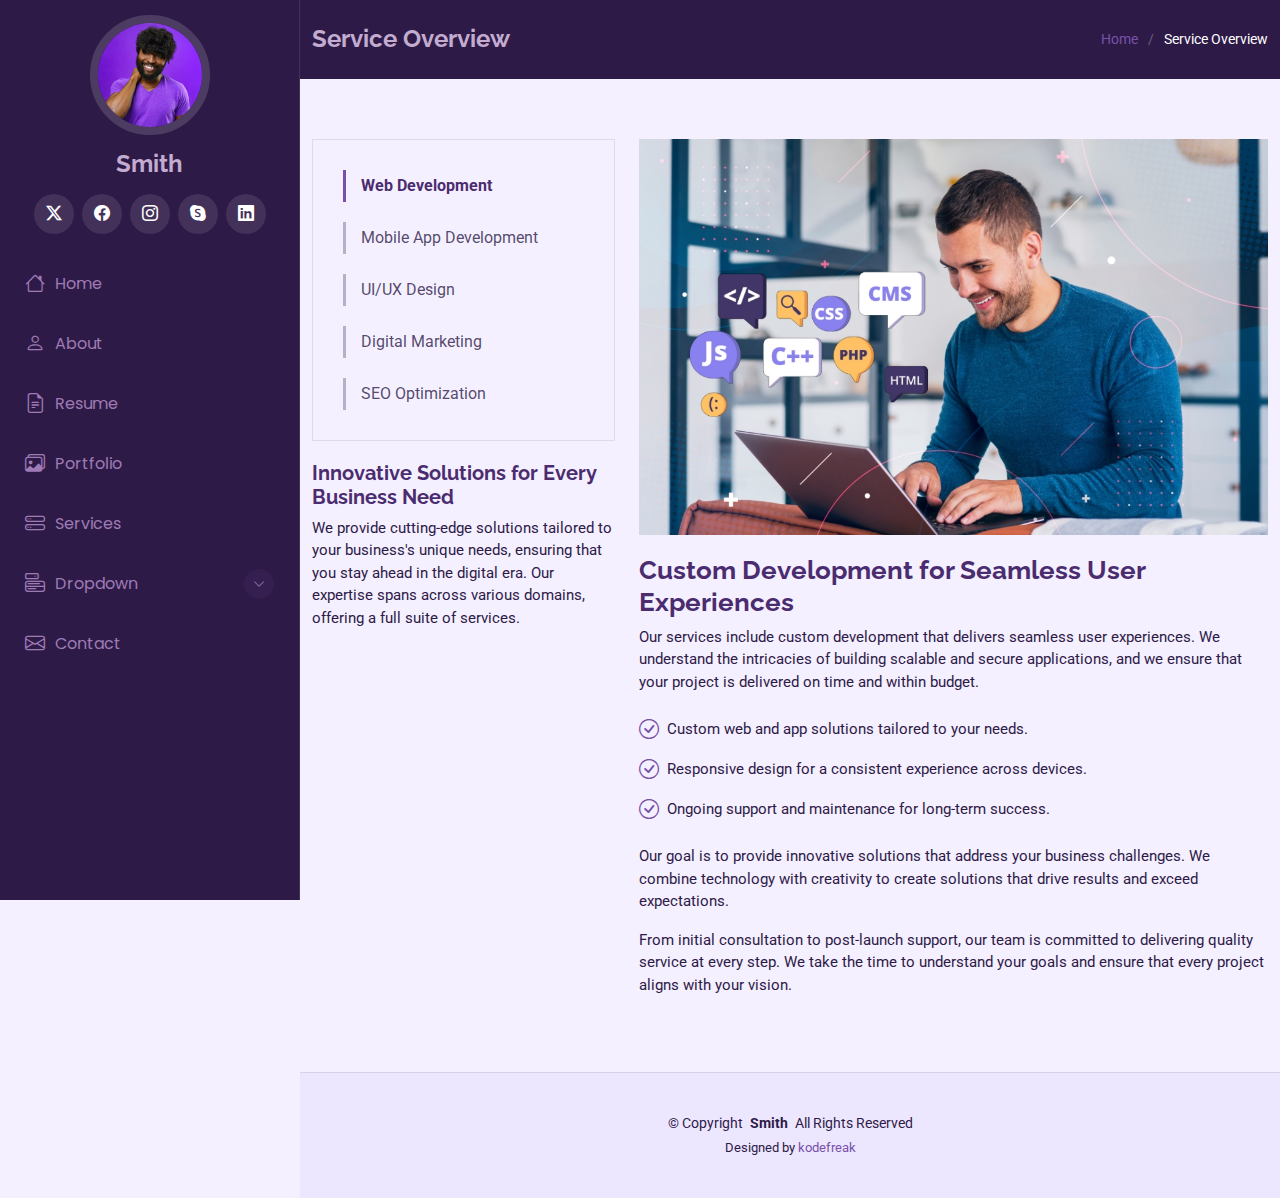
<file: service-details.html>
<!DOCTYPE html>
<html lang="en">

<head>
  <meta charset="utf-8">
  <meta content="width=device-width, initial-scale=1.0" name="viewport">
  <title>Service Details - Smith</title>
  <meta content="" name="description">
  <meta content="" name="keywords">

  <!-- Favicons -->
  <link href="assets/img/favicon.png" rel="icon">
  <link href="assets/img/apple-touch-icon.png" rel="apple-touch-icon">

  <!-- Fonts -->
  <link href="https://fonts.googleapis.com" rel="preconnect">
  <link href="https://fonts.gstatic.com" rel="preconnect" crossorigin>
  <link href="https://fonts.googleapis.com/css2?family=Roboto:ital,wght@0,100;0,300;0,400;0,500;0,700;0,900;1,100;1,300;1,400;1,500;1,700;1,900&family=Poppins:ital,wght@0,100;0,200;0,300;0,400;0,500;0,600;0,700;0,800;0,900;1,100;1,200;1,300;1,400;1,500;1,600;1,700;1,800;1,900&family=Raleway:ital,wght@0,100;0,200;0,300;0,400;0,500;0,600;0,700;0,800;0,900;1,100;1,200;1,300;1,400;1,500;1,600;1,700;1,800;1,900&display=swap" rel="stylesheet">

  <!-- Vendor CSS Files -->
  <link href="assets/vendor/bootstrap/css/bootstrap.min.css" rel="stylesheet">
  <link href="assets/vendor/bootstrap-icons/bootstrap-icons.css" rel="stylesheet">
  <link href="assets/vendor/aos/aos.css" rel="stylesheet">
  <link href="assets/vendor/glightbox/css/glightbox.min.css" rel="stylesheet">
  <link href="assets/vendor/swiper/swiper-bundle.min.css" rel="stylesheet">

  <!-- Main CSS File -->
  <link href="assets/css/main.css" rel="stylesheet">

</head>

<body class="service-details-page">

  <header id="header" class="header dark-background d-flex flex-column">
    <i class="header-toggle d-xl-none bi bi-list"></i>

    <div class="profile-img">
      <img src="assets/img/my-profile-img.jpg" alt="" class="img-fluid rounded-circle">
    </div>

    <a href="index.html" class="logo d-flex align-items-center justify-content-center">

      <h1 class="sitename">Smith</h1>
    </a>

    <div class="social-links text-center">
      <a href="#" class="twitter"><i class="bi bi-twitter-x"></i></a>
      <a href="#" class="facebook"><i class="bi bi-facebook"></i></a>
      <a href="#" class="instagram"><i class="bi bi-instagram"></i></a>
      <a href="#" class="google-plus"><i class="bi bi-skype"></i></a>
      <a href="#" class="linkedin"><i class="bi bi-linkedin"></i></a>
    </div>

    <nav id="navmenu" class="navmenu">
      <ul>
        <li><a href="#hero"><i class="bi bi-house navicon"></i>Home</a></li>
        <li><a href="#about"><i class="bi bi-person navicon"></i> About</a></li>
        <li><a href="#resume"><i class="bi bi-file-earmark-text navicon"></i> Resume</a></li>
        <li><a href="#portfolio"><i class="bi bi-images navicon"></i> Portfolio</a></li>
        <li><a href="#services"><i class="bi bi-hdd-stack navicon"></i> Services</a></li>
        <li class="dropdown"><a href="#"><i class="bi bi-menu-button navicon"></i> <span>Dropdown</span> <i class="bi bi-chevron-down toggle-dropdown"></i></a>
          <ul>
            <li><a href="#">Dropdown 1</a></li>
            <li class="dropdown"><a href="#"><span>Deep Dropdown</span> <i class="bi bi-chevron-down toggle-dropdown"></i></a>
              <ul>
                <li><a href="#">Deep Dropdown 1</a></li>
                <li><a href="#">Deep Dropdown 2</a></li>
                <li><a href="#">Deep Dropdown 3</a></li>
                <li><a href="#">Deep Dropdown 4</a></li>
                <li><a href="#">Deep Dropdown 5</a></li>
              </ul>
            </li>
            <li><a href="#">Dropdown 2</a></li>
            <li><a href="#">Dropdown 3</a></li>
            <li><a href="#">Dropdown 4</a></li>
          </ul>
        </li>
        <li><a href="#contact"><i class="bi bi-envelope navicon"></i> Contact</a></li>
      </ul>
    </nav>

  </header>

  <main class="main">
    <!-- Page Title -->
<div class="page-title dark-background">
  <div class="container d-lg-flex justify-content-between align-items-center">
    <h1 class="mb-2 mb-lg-0">Service Overview</h1>
    <nav class="breadcrumbs">
      <ol>
        <li><a href="index.html">Home</a></li>
        <li class="current">Service Overview</li>
      </ol>
    </nav>
  </div>
</div>
<!-- End Page Title -->

<!-- Service Details Section -->
<section id="service-details" class="service-details section">

  <div class="container">

    <div class="row gy-4">

      <div class="col-lg-4" data-aos="fade-up" data-aos-delay="100">
        <div class="services-list">
          <a href="#" class="active">Web Development</a>
          <a href="#">Mobile App Development</a>
          <a href="#">UI/UX Design</a>
          <a href="#">Digital Marketing</a>
          <a href="#">SEO Optimization</a>
        </div>

        <h4>Innovative Solutions for Every Business Need</h4>
        <p>We provide cutting-edge solutions tailored to your business's unique needs, ensuring that you stay ahead in the digital era. Our expertise spans across various domains, offering a full suite of services.</p>
      </div>

      <div class="col-lg-8" data-aos="fade-up" data-aos-delay="200">
        <img src="assets/img/services.jpg" alt="" class="img-fluid services-img">
        <h3>Custom Development for Seamless User Experiences</h3>
        <p>
          Our services include custom development that delivers seamless user experiences. We understand the intricacies of building scalable and secure applications, and we ensure that your project is delivered on time and within budget.
        </p>
        <ul>
          <li><i class="bi bi-check-circle"></i> <span>Custom web and app solutions tailored to your needs.</span></li>
          <li><i class="bi bi-check-circle"></i> <span>Responsive design for a consistent experience across devices.</span></li>
          <li><i class="bi bi-check-circle"></i> <span>Ongoing support and maintenance for long-term success.</span></li>
        </ul>
        <p>
          Our goal is to provide innovative solutions that address your business challenges. We combine technology with creativity to create solutions that drive results and exceed expectations.
        </p>
        <p>
          From initial consultation to post-launch support, our team is committed to delivering quality service at every step. We take the time to understand your goals and ensure that every project aligns with your vision.
        </p>
      </div>

    </div>

  </div>

</section>
<!-- /Service Details Section -->

  </main>

  <footer id="footer" class="footer position-relative light-background">

    <div class="container">
      <div class="copyright text-center ">
        <p>© <span>Copyright</span> <strong class="px-1 sitename">Smith</strong> <span>All Rights Reserved</span></p>
      </div>
      <div class="credits">
        Designed by <a href="https://bootstrapmade.com/">kodefreak</a>
      </div>
    </div>

  </footer>

  <!-- Scroll Top -->
  <a href="#" id="scroll-top" class="scroll-top d-flex align-items-center justify-content-center"><i class="bi bi-arrow-up-short"></i></a>

  <!-- Preloader -->
  <div id="preloader"></div>

  <!-- Vendor JS Files -->
  <script src="assets/vendor/bootstrap/js/bootstrap.bundle.min.js"></script>
  <script src="assets/vendor/php-email-form/validate.js"></script>
  <script src="assets/vendor/aos/aos.js"></script>
  <script src="assets/vendor/typed.js/typed.umd.js"></script>
  <script src="assets/vendor/purecounter/purecounter_vanilla.js"></script>
  <script src="assets/vendor/waypoints/noframework.waypoints.js"></script>
  <script src="assets/vendor/glightbox/js/glightbox.min.js"></script>
  <script src="assets/vendor/imagesloaded/imagesloaded.pkgd.min.js"></script>
  <script src="assets/vendor/isotope-layout/isotope.pkgd.min.js"></script>
  <script src="assets/vendor/swiper/swiper-bundle.min.js"></script>

  <!-- Main JS File -->
  <script src="assets/js/main.js"></script>

</body>

</html>
</file>
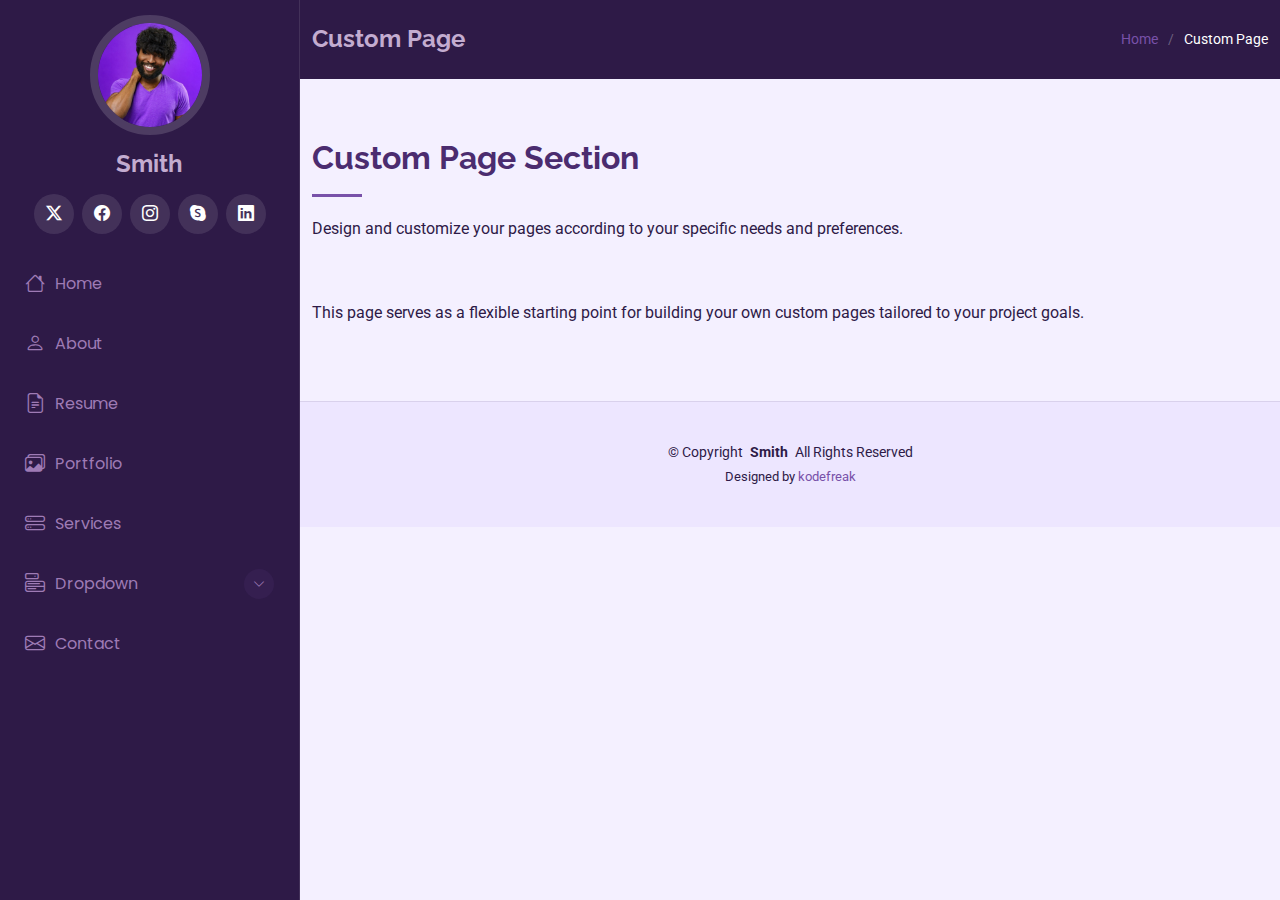
<file: starter-page.html>
<!DOCTYPE html>
<html lang="en">

<head>
  <meta charset="utf-8">
  <meta content="width=device-width, initial-scale=1.0" name="viewport">
  <title>Starter Page - Smith</title>
  <meta content="" name="description">
  <meta content="" name="keywords">

  <!-- Favicons -->
  <link href="assets/img/favicon.png" rel="icon">
  <link href="assets/img/apple-touch-icon.png" rel="apple-touch-icon">

  <!-- Fonts -->
  <link href="https://fonts.googleapis.com" rel="preconnect">
  <link href="https://fonts.gstatic.com" rel="preconnect" crossorigin>
  <link href="https://fonts.googleapis.com/css2?family=Roboto:ital,wght@0,100;0,300;0,400;0,500;0,700;0,900;1,100;1,300;1,400;1,500;1,700;1,900&family=Poppins:ital,wght@0,100;0,200;0,300;0,400;0,500;0,600;0,700;0,800;0,900;1,100;1,200;1,300;1,400;1,500;1,600;1,700;1,800;1,900&family=Raleway:ital,wght@0,100;0,200;0,300;0,400;0,500;0,600;0,700;0,800;0,900;1,100;1,200;1,300;1,400;1,500;1,600;1,700;1,800;1,900&display=swap" rel="stylesheet">

  <!-- Vendor CSS Files -->
  <link href="assets/vendor/bootstrap/css/bootstrap.min.css" rel="stylesheet">
  <link href="assets/vendor/bootstrap-icons/bootstrap-icons.css" rel="stylesheet">
  <link href="assets/vendor/aos/aos.css" rel="stylesheet">
  <link href="assets/vendor/glightbox/css/glightbox.min.css" rel="stylesheet">
  <link href="assets/vendor/swiper/swiper-bundle.min.css" rel="stylesheet">

  <!-- Main CSS File -->
  <link href="assets/css/main.css" rel="stylesheet">

</head>

<body class="starter-page-page">

  <header id="header" class="header dark-background d-flex flex-column">
    <i class="header-toggle d-xl-none bi bi-list"></i>

    <div class="profile-img">
      <img src="assets/img/my-profile-img.jpg" alt="" class="img-fluid rounded-circle">
    </div>

    <a href="index.html" class="logo d-flex align-items-center justify-content-center">
      <h1 class="sitename">Smith</h1>
    </a>

    <div class="social-links text-center">
      <a href="#" class="twitter"><i class="bi bi-twitter-x"></i></a>
      <a href="#" class="facebook"><i class="bi bi-facebook"></i></a>
      <a href="#" class="instagram"><i class="bi bi-instagram"></i></a>
      <a href="#" class="google-plus"><i class="bi bi-skype"></i></a>
      <a href="#" class="linkedin"><i class="bi bi-linkedin"></i></a>
    </div>

    <nav id="navmenu" class="navmenu">
      <ul>
        <li><a href="#hero"><i class="bi bi-house navicon"></i>Home</a></li>
        <li><a href="#about"><i class="bi bi-person navicon"></i> About</a></li>
        <li><a href="#resume"><i class="bi bi-file-earmark-text navicon"></i> Resume</a></li>
        <li><a href="#portfolio"><i class="bi bi-images navicon"></i> Portfolio</a></li>
        <li><a href="#services"><i class="bi bi-hdd-stack navicon"></i> Services</a></li>
        <li class="dropdown"><a href="#"><i class="bi bi-menu-button navicon"></i> <span>Dropdown</span> <i class="bi bi-chevron-down toggle-dropdown"></i></a>
          <ul>
            <li><a href="#">Dropdown 1</a></li>
            <li class="dropdown"><a href="#"><span>Deep Dropdown</span> <i class="bi bi-chevron-down toggle-dropdown"></i></a>
              <ul>
                <li><a href="#">Deep Dropdown 1</a></li>
                <li><a href="#">Deep Dropdown 2</a></li>
                <li><a href="#">Deep Dropdown 3</a></li>
                <li><a href="#">Deep Dropdown 4</a></li>
                <li><a href="#">Deep Dropdown 5</a></li>
              </ul>
            </li>
            <li><a href="#">Dropdown 2</a></li>
            <li><a href="#">Dropdown 3</a></li>
            <li><a href="#">Dropdown 4</a></li>
          </ul>
        </li>
        <li><a href="#contact"><i class="bi bi-envelope navicon"></i> Contact</a></li>
      </ul>
    </nav>

  </header>

  <main class="main">
    <!-- Page Title -->
<div class="page-title dark-background">
  <div class="container d-lg-flex justify-content-between align-items-center">
    <h1 class="mb-2 mb-lg-0">Custom Page</h1>
    <nav class="breadcrumbs">
      <ol>
        <li><a href="index.html">Home</a></li>
        <li class="current">Custom Page</li>
      </ol>
    </nav>
  </div>
</div>
<!-- End Page Title -->

<!-- Starter Section Section -->
<section id="starter-section" class="starter-section section">

  <!-- Section Title -->
  <div class="container section-title" data-aos="fade-up">
    <h2>Custom Page Section</h2>
    <p>Design and customize your pages according to your specific needs and preferences.</p>
  </div><!-- End Section Title -->

  <div class="container" data-aos="fade-up">
    <p>This page serves as a flexible starting point for building your own custom pages tailored to your project goals.</p>
  </div>

</section>
<!-- /Starter Section Section -->

  </main>

  <footer id="footer" class="footer position-relative light-background">

    <div class="container">
      <div class="copyright text-center ">
        <p>© <span>Copyright</span> <strong class="px-1 sitename">Smith</strong> <span>All Rights Reserved</span></p>
      </div>
      <div class="credits">
        Designed by <a href="https://bootstrapmade.com/">kodefreak</a>
      </div>
    </div>

  </footer>

  <!-- Scroll Top -->
  <a href="#" id="scroll-top" class="scroll-top d-flex align-items-center justify-content-center"><i class="bi bi-arrow-up-short"></i></a>

  <!-- Preloader -->
  <div id="preloader"></div>

  <!-- Vendor JS Files -->
  <script src="assets/vendor/bootstrap/js/bootstrap.bundle.min.js"></script>
  <script src="assets/vendor/php-email-form/validate.js"></script>
  <script src="assets/vendor/aos/aos.js"></script>
  <script src="assets/vendor/typed.js/typed.umd.js"></script>
  <script src="assets/vendor/purecounter/purecounter_vanilla.js"></script>
  <script src="assets/vendor/waypoints/noframework.waypoints.js"></script>
  <script src="assets/vendor/glightbox/js/glightbox.min.js"></script>
  <script src="assets/vendor/imagesloaded/imagesloaded.pkgd.min.js"></script>
  <script src="assets/vendor/isotope-layout/isotope.pkgd.min.js"></script>
  <script src="assets/vendor/swiper/swiper-bundle.min.js"></script>

  <!-- Main JS File -->
  <script src="assets/js/main.js"></script>

</body>

</html>
</file>
<file: assets/css/main.css>
/* Fonts */
:root {
  --default-font: "Roboto",  system-ui, -apple-system, "Segoe UI", Roboto, "Helvetica Neue", Arial, "Noto Sans", "Liberation Sans", sans-serif, "Apple Color Emoji", "Segoe UI Emoji", "Segoe UI Symbol", "Noto Color Emoji";
  --heading-font: "Raleway",  sans-serif;
  --nav-font: "Poppins",  sans-serif;
}

/* Global Colors - The following color variables are used throughout the website. Updating them here will change the color scheme of the entire website */
:root { 
  --background-color: #f4f0ff; /* Light lavender background for a soft royal purple theme */
  --default-color: #2e1a47; /* Deep purple-gray for readable text */
  --heading-color: #4b2c6f; /* Dark royal purple for headings */
  --accent-color: #7851a9; /* Classic royal purple for branding elements */
  --surface-color: #ffffff; /* White for boxed elements like cards */
  --contrast-color: #ffffff; /* Ensures high readability against dark backgrounds */
}

/* Nav Menu Colors */
:root {
  --nav-color: #9e7bb5;  /* Light royal purple for nav links */
  --nav-hover-color: #ffffff; /* White on hover for contrast */
  --nav-mobile-background-color: #2e1a47; /* Deep purple for mobile menu */
  --nav-dropdown-background-color: #4b2c6f; /* Darker purple for dropdowns */
  --nav-dropdown-color: #c3acd0; /* Softer lavender for dropdown links */
  --nav-dropdown-hover-color: #ffffff; /* White hover effect for dropdown links */
}

/* Color Presets */
.light-background {
  --background-color: #ede6ff; /* Light lavender */
  --surface-color: #ffffff; /* White for contrast */
}

.dark-background {
  --background-color: #2e1a47; /* Deep purple */
  --default-color: #ffffff; /* White text for readability */
  --heading-color: #c3acd0; /* Soft lavender for headings */
  --surface-color: #4b2c6f; /* Darker purple for surfaces */
  --contrast-color: #ffffff; /* High contrast for readability */
}


/* Smooth scroll */
:root {
  scroll-behavior: smooth;
}

/*--------------------------------------------------------------
# General Styling & Shared Classes
--------------------------------------------------------------*/
body {
  color: var(--default-color);
  background-color: var(--background-color);
  font-family: var(--default-font);
}

a {
  color: var(--accent-color);
  text-decoration: none;
  transition: 0.3s;
}

a:hover {
  color: color-mix(in srgb, var(--accent-color), transparent 25%);
  text-decoration: none;
}

h1,
h2,
h3,
h4,
h5,
h6 {
  color: var(--heading-color);
  font-family: var(--heading-font);
}

/* PHP Email Form Messages
------------------------------*/
.php-email-form .error-message {
  display: none;
  background: #7851a9; /* Royal Purple for error background */
  color: #ffffff;
  text-align: left;
  padding: 15px;
  margin-bottom: 24px;
  font-weight: 600;
}

.php-email-form .sent-message {
  display: none;
  color: #ffffff;
  background: #4b2c6f; /* Dark Royal Purple for success message */
  text-align: center;
  padding: 15px;
  margin-bottom: 24px;
  font-weight: 600;
}


.php-email-form .loading {
  display: none;
  background: var(--surface-color);
  text-align: center;
  padding: 15px;
  margin-bottom: 24px;
}

.php-email-form .loading:before {
  content: "";
  display: inline-block;
  border-radius: 50%;
  width: 24px;
  height: 24px;
  margin: 0 10px -6px 0;
  border: 3px solid var(--accent-color);
  border-top-color: var(--surface-color);
  animation: php-email-form-loading 1s linear infinite;
}

@keyframes php-email-form-loading {
  0% {
    transform: rotate(0deg);
  }

  100% {
    transform: rotate(360deg);
  }
}

/*--------------------------------------------------------------
# Global Header
--------------------------------------------------------------*/
.header {
  color: var(--default-color);
  background-color: var(--background-color);
  position: fixed;
  top: 0;
  left: 0;
  bottom: 0;
  padding: 0 15px;
  width: 300px;
  transition: all ease-in-out 0.3s;
  overflow-y: auto;
  z-index: 997;
  border-right: 1px solid color-mix(in srgb, var(--default-color), transparent 90%);
}

.header .profile-img img {
  margin: 15px auto;
  display: block;
  width: 120px;
  border: 8px solid color-mix(in srgb, var(--default-color), transparent 85%);
}

.header .logo {
  line-height: 1;
  margin-bottom: 15px;
}

.header .logo img {
  max-height: 32px;
  margin-right: 8px;
}

.header .logo h1 {
  font-size: 24px;
  margin: 0;
  font-weight: 700;
  color: var(--heading-color);
}

.header .social-links {
  margin: 0 0 20px 0;
}

.header .social-links a {
  font-size: 16px;
  display: inline-flex;
  align-items: center;
  justify-content: center;
  background: color-mix(in srgb, var(--default-color), transparent 90%);
  color: var(--default-color);
  margin: 0 2px;
  border-radius: 50%;
  text-align: center;
  width: 40px;
  height: 40px;
  transition: 0.3s;
}

.header .social-links a:hover {
  color: var(--contrast-color);
  background: var(--accent-color);
}

@media (min-width: 1200px) {

  .header~main,
  .header~#footer {
    margin-left: 300px;
  }
}

@media (max-width: 1199px) {
  .header {
    left: -100%;
  }
}

.header.header-show {
  left: 0;
}

.header .header-toggle {
  color: var(--contrast-color);
  background-color: var(--accent-color);
  font-size: 22px;
  display: flex;
  align-items: center;
  justify-content: center;
  width: 40px;
  height: 40px;
  border-radius: 50%;
  cursor: pointer;
  position: fixed;
  top: 15px;
  right: 15px;
  z-index: 9999;
  transition: background-color 0.3s;
}

.header .header-toggle:hover {
  color: var(--contrast-color);
  background-color: color-mix(in srgb, var(--accent-color) 90%, white 15%);
}

/*--------------------------------------------------------------
# Navigation Menu
--------------------------------------------------------------*/
.mobile-nav-toggle {
  display: none;
}

.navmenu {
  padding: 0;
  z-index: 9997;
}

.navmenu ul {
  list-style: none;
  padding: 0 0 20px 0;
  margin: 0;
}

.navmenu a,
.navmenu a:focus {
  color: var(--nav-color);
  padding: 15px 10px;
  font-family: var(--nav-font);
  font-size: 16px;
  font-weight: 400;
  display: flex;
  align-items: center;
  white-space: nowrap;
  transition: 0.3s;
  width: 100%;
}

.navmenu a .navicon,
.navmenu a:focus .navicon {
  font-size: 20px;
  margin-right: 10px;
}

.navmenu a .toggle-dropdown,
.navmenu a:focus .toggle-dropdown {
  font-size: 12px;
  line-height: 0;
  margin-left: auto;
  width: 30px;
  height: 30px;
  display: flex;
  align-items: center;
  justify-content: center;
  border-radius: 50%;
  transition: 0.3s;
  flex-shrink: 0;
  background-color: color-mix(in srgb, var(--accent-color), transparent 90%);
}

.navmenu a .toggle-dropdown:hover,
.navmenu a:focus .toggle-dropdown:hover {
  background-color: var(--accent-color);
  color: var(--contrast-color);
}

.navmenu a:hover,
.navmenu .active,
.navmenu .active:focus {
  color: var(--nav-hover-color);
}

.navmenu a:hover .navicon,
.navmenu .active .navicon,
.navmenu .active:focus .navicon {
  color: var(--accent-color);
}

.navmenu .active .toggle-dropdown,
.navmenu .active:focus .toggle-dropdown {
  background-color: var(--accent-color);
  color: var(--contrast-color);
  transform: rotate(180deg);
}

.navmenu .dropdown {
  display: block;
}

.navmenu .dropdown a,
.navmenu .dropdown a:focus {
  color: --nav-dropdown-color;
}

.navmenu .dropdown a:hover,
.navmenu .dropdown .active,
.navmenu .dropdown .active:focus {
  color: var(--nav-dropdown-hover-color);
}

.navmenu .dropdown ul {
  position: static;
  display: none;
  z-index: 99;
  padding: 5px 10px;
  margin: 5px 10px;
  background-color: var(--nav-dropdown-background-color);
  border: 1px solid color-mix(in srgb, var(--default-color), transparent 90%);
  box-shadow: none;
  transition: all 0.5s ease-in-out;
}

.navmenu .dropdown ul ul {
  background-color: rgba(33, 37, 41, 0.1);
}

.navmenu .dropdown>.dropdown-active {
  display: block;
  background-color: rgba(33, 37, 41, 0.03);
}

/*--------------------------------------------------------------
# Global Footer
--------------------------------------------------------------*/
.footer {
  color: var(--default-color);
  background-color: var(--background-color);
  font-size: 14px;
  padding: 40px 0;
  position: relative;
  border-top: 1px solid color-mix(in srgb, var(--default-color), transparent 90%);
}

.footer .copyright p {
  margin-bottom: 0;
}

.footer .credits {
  margin-top: 4px;
  font-size: 13px;
  text-align: center;
}

/*--------------------------------------------------------------
# Preloader
--------------------------------------------------------------*/
#preloader {
  position: fixed;
  inset: 0;
  z-index: 999999;
  overflow: hidden;
  background: var(--background-color);
  transition: all 0.6s ease-out;
}

#preloader:before {
  content: "";
  position: fixed;
  top: calc(50% - 30px);
  left: calc(50% - 30px);
  border: 6px solid #ffffff;
  border-color: var(--accent-color) transparent var(--accent-color) transparent;
  border-radius: 50%;
  width: 60px;
  height: 60px;
  animation: animate-preloader 1.5s linear infinite;
}

@keyframes animate-preloader {
  0% {
    transform: rotate(0deg);
  }

  100% {
    transform: rotate(360deg);
  }
}

/*--------------------------------------------------------------
# Scroll Top Button
--------------------------------------------------------------*/
.scroll-top {
  position: fixed;
  visibility: hidden;
  opacity: 0;
  right: 15px;
  bottom: -15px;
  z-index: 99999;
  background-color: var(--accent-color);
  width: 44px;
  height: 44px;
  border-radius: 50px;
  transition: all 0.4s;
}

.scroll-top i {
  font-size: 24px;
  color: var(--contrast-color);
  line-height: 0;
}

.scroll-top:hover {
  background-color: color-mix(in srgb, var(--accent-color), transparent 20%);
  color: var(--contrast-color);
}

.scroll-top.active {
  visibility: visible;
  opacity: 1;
  bottom: 15px;
}

/*--------------------------------------------------------------
# Disable aos animation delay on mobile devices
--------------------------------------------------------------*/
@media screen and (max-width: 768px) {
  [data-aos-delay] {
    transition-delay: 0 !important;
  }
}

/*--------------------------------------------------------------
# Global Page Titles & Breadcrumbs
--------------------------------------------------------------*/
.page-title {
  color: var(--default-color);
  background-color: var(--background-color);
  padding: 25px 0;
  position: relative;
}

.page-title h1 {
  font-size: 24px;
  font-weight: 700;
}

.page-title .breadcrumbs ol {
  display: flex;
  flex-wrap: wrap;
  list-style: none;
  padding: 0;
  margin: 0;
  font-size: 14px;
  font-weight: 400;
}

.page-title .breadcrumbs ol li+li {
  padding-left: 10px;
}

.page-title .breadcrumbs ol li+li::before {
  content: "/";
  display: inline-block;
  padding-right: 10px;
  color: color-mix(in srgb, var(--default-color), transparent 70%);
}

/*--------------------------------------------------------------
# Global Sections
--------------------------------------------------------------*/
section,
.section {
  color: var(--default-color);
  background-color: var(--background-color);
  padding: 60px 0;
  overflow: clip;
}

/*--------------------------------------------------------------
# Global Section Titles
--------------------------------------------------------------*/
.section-title {
  padding-bottom: 60px;
  position: relative;
}

.section-title h2 {
  font-size: 32px;
  font-weight: 700;
  margin-bottom: 20px;
  padding-bottom: 20px;
  position: relative;
}

.section-title h2:after {
  content: "";
  position: absolute;
  display: block;
  width: 50px;
  height: 3px;
  background: var(--accent-color);
  left: 0;
  bottom: 0;
}

.section-title p {
  margin-bottom: 0;
}

/*--------------------------------------------------------------
# Hero Section
--------------------------------------------------------------*/
.hero {
  width: 100%;
  min-height: 100vh;
  position: relative;
  padding: 80px 0;
  display: flex;
  align-items: center;
  justify-content: center;
}

.hero img {
  position: absolute;
  inset: 0;
  display: block;
  width: 100%;
  height: 100%;
  object-fit: cover;
  z-index: 1;
}

.hero:before {
  content: "";
  background: color-mix(in srgb, var(--background-color), transparent 70%);
  position: absolute;
  inset: 0;
  z-index: 2;
}

.hero .container {
  position: relative;
  z-index: 3;
}

.hero h2 {
  margin: 0;
  font-size: 64px;
  font-weight: 700;
}

.hero p {
  margin: 5px 0 0 0;
  font-size: 26px;
}

.hero p span {
  letter-spacing: 1px;
  border-bottom: 2px solid var(--accent-color);
}

.hero .social-links {
  margin-top: 25px;
}

.hero .social-links a {
  font-size: 24px;
  display: inline-block;
  color: color-mix(in srgb, var(--default-color), transparent 50%);
  line-height: 1;
  margin-right: 20px;
  transition: 0.3s;
}

.hero .social-links a:hover {
  color: var(--accent-color);
}

@media (max-width: 768px) {
  .hero h2 {
    font-size: 32px;
  }

  .hero p {
    font-size: 20px;
  }
}

/*--------------------------------------------------------------
# About Section
--------------------------------------------------------------*/
.about .content h2 {
  font-weight: 700;
  font-size: 24px;
}

.about .content ul {
  list-style: none;
  padding: 0;
}

.about .content ul li {
  margin-bottom: 20px;
  display: flex;
  align-items: center;
}

.about .content ul strong {
  margin-right: 10px;
}

.about .content ul i {
  font-size: 16px;
  margin-right: 5px;
  color: var(--accent-color);
  line-height: 0;
}

/*--------------------------------------------------------------
# Stats Section
--------------------------------------------------------------*/
.stats .stats-item {
  padding: 30px;
  width: 100%;
}

.stats .stats-item i {
  color: var(--accent-color);
  display: block;
  font-size: 44px;
  float: left;
  line-height: 0;
}

.stats .stats-item .purecounter {
  color: var(--heading-color);
  font-size: 48px;
  line-height: 40px;
  display: block;
  font-weight: 700;
  margin-left: 60px;
}

.stats .stats-item p {
  color: color-mix(in srgb, var(--default-color), transparent 40%);
  padding: 15px 0 0 0;
  margin: 0 0 0 60px;
  font-family: var(--heading-font);
  font-size: 14px;
}

/*--------------------------------------------------------------
# Skills Section
--------------------------------------------------------------*/
.skills .progress {
  height: 60px;
  display: block;
  background: none;
  border-radius: 0;
}

.skills .progress .skill {
  color: var(--heading-color);
  padding: 0;
  margin: 0 0 6px 0;
  text-transform: uppercase;
  display: block;
  font-weight: 600;
  font-family: var(--heading-font);
}

.skills .progress .skill .val {
  float: right;
  font-style: normal;
}

.skills .progress-bar-wrap {
  background: color-mix(in srgb, var(--default-color), transparent 90%);
  height: 10px;
}

.skills .progress-bar {
  width: 1px;
  height: 10px;
  transition: 0.9s;
  background-color: var(--accent-color);
}

/*--------------------------------------------------------------
# Resume Section
--------------------------------------------------------------*/
.resume .resume-title {
  color: var(--heading-color);
  font-size: 26px;
  font-weight: 700;
  margin-top: 20px;
  margin-bottom: 20px;
}

.resume .resume-item {
  padding: 0 0 20px 20px;
  margin-top: -2px;
  border-left: 2px solid var(--accent-color);
  position: relative;
}

.resume .resume-item h4 {
  line-height: 18px;
  font-size: 18px;
  font-weight: 600;
  text-transform: uppercase;
  color: color-mix(in srgb, var(--default-color), transparent 20%);
  margin-bottom: 10px;
}

.resume .resume-item h5 {
  font-size: 16px;
  padding: 5px 15px;
  display: inline-block;
  font-weight: 600;
  margin-bottom: 10px;
}

.resume .resume-item ul {
  padding-left: 20px;
}

.resume .resume-item ul li {
  padding-bottom: 10px;
}

.resume .resume-item:last-child {
  padding-bottom: 0;
}

.resume .resume-item::before {
  content: "";
  position: absolute;
  width: 16px;
  height: 16px;
  border-radius: 50px;
  left: -9px;
  top: 0;
  background: var(--background-color);
  border: 2px solid var(--accent-color);
}

/*--------------------------------------------------------------
# Portfolio Section
--------------------------------------------------------------*/
.portfolio .portfolio-filters {
  padding: 0;
  margin: 0 auto 20px auto;
  list-style: none;
  text-align: center;
}

.portfolio .portfolio-filters li {
  cursor: pointer;
  display: inline-block;
  padding: 0;
  font-size: 14px;
  font-weight: 400;
  margin: 0 10px;
  line-height: 1;
  text-transform: uppercase;
  margin-bottom: 10px;
  transition: all 0.3s ease-in-out;
}

.portfolio .portfolio-filters li:hover,
.portfolio .portfolio-filters li.filter-active {
  color: var(--accent-color);
}

.portfolio .portfolio-filters li:first-child {
  margin-left: 0;
}

.portfolio .portfolio-filters li:last-child {
  margin-right: 0;
}

@media (max-width: 575px) {
  .portfolio .portfolio-filters li {
    font-size: 14px;
    margin: 0 5px;
  }
}

.portfolio .portfolio-content {
  position: relative;
  overflow: hidden;
}

.portfolio .portfolio-content img {
  transition: 0.3s;
}

.portfolio .portfolio-content .portfolio-info {
  opacity: 0;
  position: absolute;
  inset: 0;
  z-index: 3;
  transition: all ease-in-out 0.3s;
  background: rgba(0, 0, 0, 0.6);
  padding: 15px;
}

.portfolio .portfolio-content .portfolio-info h4 {
  font-size: 14px;
  padding: 5px 10px;
  font-weight: 400;
  color: #ffffff;
  display: inline-block;
  background-color: var(--accent-color);
}

.portfolio .portfolio-content .portfolio-info p {
  position: absolute;
  bottom: 10px;
  text-align: center;
  display: inline-block;
  left: 0;
  right: 0;
  font-size: 16px;
  font-weight: 600;
  color: rgba(255, 255, 255, 0.8);
}

.portfolio .portfolio-content .portfolio-info .preview-link,
.portfolio .portfolio-content .portfolio-info .details-link {
  position: absolute;
  left: calc(50% - 40px);
  font-size: 26px;
  top: calc(50% - 14px);
  color: #fff;
  transition: 0.3s;
  line-height: 1.2;
}

.portfolio .portfolio-content .portfolio-info .preview-link:hover,
.portfolio .portfolio-content .portfolio-info .details-link:hover {
  color: var(--accent-color);
}

.portfolio .portfolio-content .portfolio-info .details-link {
  left: 50%;
  font-size: 34px;
  line-height: 0;
}

.portfolio .portfolio-content:hover .portfolio-info {
  opacity: 1;
}

.portfolio .portfolio-content:hover img {
  transform: scale(1.1);
}

/*--------------------------------------------------------------
# Services Section
--------------------------------------------------------------*/
.services .service-item {
  position: relative;
}

.services .service-item .icon {
  background: var(--accent-color);
  display: flex;
  align-items: center;
  justify-content: center;
  width: 54px;
  height: 54px;
  border-radius: 50%;
  transition: 0.5s;
  border: 1px solid var(--accent-color);
  margin-right: 20px;
}

.services .service-item .icon i {
  color: var(--contrast-color);
  font-size: 24px;
  line-height: 0;
}

.services .service-item:hover .icon {
  background: var(--surface-color);
}

.services .service-item:hover .icon i {
  color: var(--accent-color);
}

.services .service-item .title {
  font-weight: 700;
  margin-bottom: 15px;
  font-size: 18px;
}

.services .service-item .title a {
  color: var(--heading-color);
}

.services .service-item .title a:hover {
  color: var(--accent-color);
}

.services .service-item .description {
  line-height: 24px;
  font-size: 14px;
}

/*--------------------------------------------------------------
# Testimonials Section
--------------------------------------------------------------*/
.testimonials .testimonials-carousel,
.testimonials .testimonials-slider {
  overflow: hidden;
}

.testimonials .testimonial-item {
  box-sizing: content-box;
  text-align: center;
  min-height: 320px;
}

.testimonials .testimonial-item .testimonial-img {
  width: 90px;
  border-radius: 50%;
  margin: 0 auto;
}

.testimonials .testimonial-item h3 {
  font-size: 18px;
  font-weight: bold;
  margin: 10px 0 5px 0;
}

.testimonials .testimonial-item h4 {
  font-size: 14px;
  color: color-mix(in srgb, var(--default-color), transparent 20%);
  margin: 0;
}

.testimonials .testimonial-item .quote-icon-left,
.testimonials .testimonial-item .quote-icon-right {
  color: color-mix(in srgb, var(--accent-color), transparent 40%);
  font-size: 26px;
  line-height: 0;
}

.testimonials .testimonial-item .quote-icon-left {
  display: inline-block;
  left: -5px;
  position: relative;
}

.testimonials .testimonial-item .quote-icon-right {
  display: inline-block;
  right: -5px;
  position: relative;
  top: 10px;
  transform: scale(-1, -1);
}

.testimonials .testimonial-item p {
  font-style: italic;
  margin: 0 15px 15px 15px;
  padding: 20px;
  background-color: var(--surface-color);
  position: relative;
  margin-bottom: 35px;
  border-radius: 6px;
  box-shadow: 0px 2px 15px rgba(0, 0, 0, 0.1);
}

.testimonials .testimonial-item p::after {
  content: "";
  width: 0;
  height: 0;
  border-top: 20px solid var(--surface-color);
  border-right: 20px solid transparent;
  border-left: 20px solid transparent;
  position: absolute;
  bottom: -20px;
  left: calc(50% - 20px);
}

.testimonials .swiper-wrapper {
  height: auto;
}

.testimonials .swiper-pagination {
  margin-top: 40px;
  position: relative;
}

.testimonials .swiper-pagination .swiper-pagination-bullet {
  width: 12px;
  height: 12px;
  background-color: var(--background-color);
  opacity: 1;
  border: 1px solid var(--accent-color);
}

.testimonials .swiper-pagination .swiper-pagination-bullet-active {
  background-color: var(--accent-color);
}

/*--------------------------------------------------------------
# Contact Section
--------------------------------------------------------------*/
.contact .info-wrap {
  background-color: var(--surface-color);
  box-shadow: 0px 0px 20px rgba(0, 0, 0, 0.1);
  padding: 30px;
}

@media (max-width: 575px) {
  .contact .info-wrap {
    padding: 20px;
  }
}

.contact .info-item {
  margin-bottom: 40px;
}

.contact .info-item i {
  font-size: 20px;
  color: var(--accent-color);
  background: color-mix(in srgb, var(--accent-color), transparent 92%);
  width: 44px;
  height: 44px;
  display: flex;
  justify-content: center;
  align-items: center;
  border-radius: 50px;
  transition: all 0.3s ease-in-out;
  margin-right: 15px;
}

.contact .info-item h3 {
  padding: 0;
  font-size: 18px;
  font-weight: 700;
  margin-bottom: 5px;
}

.contact .info-item p {
  padding: 0;
  margin-bottom: 0;
  font-size: 14px;
}

.contact .info-item:hover i {
  background: var(--accent-color);
  color: var(--contrast-color);
}

.contact .php-email-form {
  background-color: var(--surface-color);
  height: 100%;
  padding: 30px;
  box-shadow: 0px 0px 20px rgba(0, 0, 0, 0.1);
}

@media (max-width: 575px) {
  .contact .php-email-form {
    padding: 20px;
  }
}

.contact .php-email-form input[type=text],
.contact .php-email-form input[type=email],
.contact .php-email-form textarea {
  font-size: 14px;
  padding: 10px 15px;
  box-shadow: none;
  border-radius: 0;
  color: var(--default-color);
  background-color: var(--surface-color);
  border-color: color-mix(in srgb, var(--default-color), transparent 80%);
}

.contact .php-email-form input[type=text]:focus,
.contact .php-email-form input[type=email]:focus,
.contact .php-email-form textarea:focus {
  border-color: var(--accent-color);
}

.contact .php-email-form input[type=text]::placeholder,
.contact .php-email-form input[type=email]::placeholder,
.contact .php-email-form textarea::placeholder {
  color: color-mix(in srgb, var(--default-color), transparent 70%);
}

.contact .php-email-form button[type=submit] {
  color: var(--contrast-color);
  background: var(--accent-color);
  border: 0;
  padding: 10px 30px;
  transition: 0.4s;
  border-radius: 50px;
}

.contact .php-email-form button[type=submit]:hover {
  background: color-mix(in srgb, var(--accent-color), transparent 25%);
}

/*--------------------------------------------------------------
# Portfolio Details Section
--------------------------------------------------------------*/
.portfolio-details .portfolio-details-slider img {
  width: 100%;
}

.portfolio-details .portfolio-details-slider .swiper-pagination {
  margin-top: 20px;
  position: relative;
}

.portfolio-details .portfolio-details-slider .swiper-pagination .swiper-pagination-bullet {
  width: 12px;
  height: 12px;
  background-color: color-mix(in srgb, var(--default-color), transparent 85%);
  opacity: 1;
}

.portfolio-details .portfolio-details-slider .swiper-pagination .swiper-pagination-bullet-active {
  background-color: var(--accent-color);
}

.portfolio-details .portfolio-info {
  padding: 30px;
  box-shadow: 0px 0 30px rgba(0, 0, 0, 0.1);
}

.portfolio-details .portfolio-info h3 {
  font-size: 22px;
  font-weight: 700;
  margin-bottom: 20px;
  padding-bottom: 20px;
  border-bottom: 1px solid color-mix(in srgb, var(--default-color), transparent 85%);
}

.portfolio-details .portfolio-info ul {
  list-style: none;
  padding: 0;
  font-size: 15px;
}

.portfolio-details .portfolio-info ul li+li {
  margin-top: 10px;
}

.portfolio-details .portfolio-description {
  padding-top: 30px;
}

.portfolio-details .portfolio-description h2 {
  font-size: 26px;
  font-weight: 700;
  margin-bottom: 20px;
}

.portfolio-details .portfolio-description p {
  padding: 0;
  color: color-mix(in srgb, var(--default-color), transparent 30%);
}

/*--------------------------------------------------------------
# Service Details Section
--------------------------------------------------------------*/
.service-details .services-list {
  padding: 10px 30px;
  border: 1px solid color-mix(in srgb, var(--default-color), transparent 90%);
  margin-bottom: 20px;
}

.service-details .services-list a {
  display: block;
  line-height: 1;
  padding: 8px 0 8px 15px;
  border-left: 3px solid color-mix(in srgb, var(--default-color), transparent 70%);
  margin: 20px 0;
  color: color-mix(in srgb, var(--default-color), transparent 20%);
  transition: 0.3s;
}

.service-details .services-list a.active {
  color: var(--heading-color);
  font-weight: 700;
  border-color: var(--accent-color);
}

.service-details .services-list a:hover {
  border-color: var(--accent-color);
}

.service-details .services-img {
  margin-bottom: 20px;
}

.service-details h3 {
  font-size: 26px;
  font-weight: 700;
}

.service-details h4 {
  font-size: 20px;
  font-weight: 700;
}

.service-details p {
  font-size: 15px;
}

.service-details ul {
  list-style: none;
  padding: 0;
  font-size: 15px;
}

.service-details ul li {
  padding: 5px 0;
  display: flex;
  align-items: center;
}

.service-details ul i {
  font-size: 20px;
  margin-right: 8px;
  color: var(--accent-color);
}

/*--------------------------------------------------------------
# Starter Section Section
--------------------------------------------------------------*/
.starter-section {
  /* Add your styles here */
}
</file>
